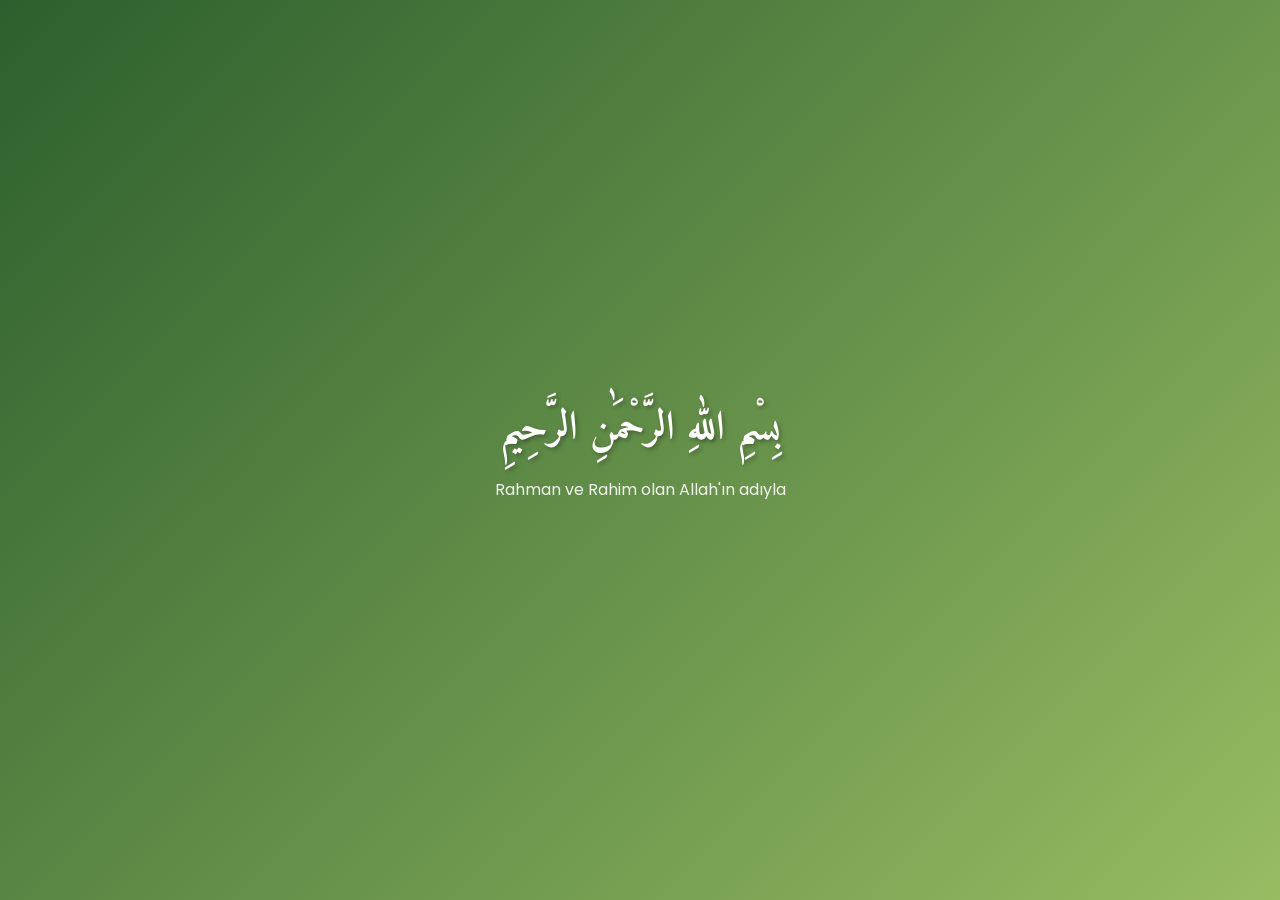
<file: index.html>
<!DOCTYPE html>
<html lang="tr">
<head>
    <meta charset="UTF-8">
    <meta name="viewport" content="width=device-width, initial-scale=1.0">
    <title>İslami Podcast</title>
    
    <!-- PWA Meta Tags -->
    <meta name="theme-color" content="#2c5f2d">
    <meta name="apple-mobile-web-app-capable" content="yes">
    <meta name="apple-mobile-web-app-status-bar-style" content="black-translucent">
    <meta name="apple-mobile-web-app-title" content="İslami Podcast">
    <meta name="mobile-web-app-capable" content="yes">
    
    <!-- PWA Manifest -->
    <link rel="manifest" href="manifest.json">
    
    <!-- Apple Touch Icons -->
    <link rel="apple-touch-icon" href="icon-192.png">
    
    <link href="https://fonts.googleapis.com/css2?family=Amiri:wght@400;700&family=Poppins:wght@300;400;500;600&display=swap" rel="stylesheet">
    <link rel="stylesheet" href="islami-podcast.css">
</head>
<body>
    <!-- Bismillah Splash Screen -->
    <div id="splashScreen" class="splash-screen">
        <div class="bismillah-container">
            <div class="arabic-text">بِسْمِ اللهِ الرَّحْمَٰنِ الرَّحِيمِ</div>
            <div class="meaning">Rahman ve Rahim olan Allah'ın adıyla</div>
        </div>
    </div>

    <!-- Main App Container -->
    <div id="mainApp" class="main-app" style="display: none;">
        <!-- Header -->
        <header class="header">
            <div class="header-content">
                <div class="logo">
                    <div class="logo-icon">🕌</div>
                    <h1>İslami Podcast</h1>
                </div>
                <div class="header-actions">
                    <button class="settings-btn" id="settingsBtn">
                        <svg width="24" height="24" viewBox="0 0 24 24" fill="none" stroke="currentColor" stroke-width="2">
                            <circle cx="12" cy="12" r="3"/>
                            <path d="M12 1v6m0 6v6m4.22-13.22l4.24 4.24M1.54 1.54l4.24 4.24M1 12h6m6 0h6m-13.22 4.22l-4.24 4.24m16.92 0l-4.24-4.24"/>
                        </svg>
                    </button>
                    <button class="search-btn">
                        <svg width="24" height="24" viewBox="0 0 24 24" fill="none" stroke="currentColor" stroke-width="2">
                            <circle cx="11" cy="11" r="8"/>
                            <path d="m21 21-4.35-4.35"/>
                        </svg>
                    </button>
                </div>
            </div>
        </header>

        <!-- Main Content -->
        <main class="main-content">

            <!-- Continue Listening Section -->
            <section class="continue-listening-section">
                <div class="section-header">
                    <h2 class="section-title">Dinlemeye Devam Et</h2>
                    <button class="see-all-btn">Tümünü Gör</button>
                </div>
                <div class="continue-listening-list">
                    <div class="continue-item">
                        <div class="continue-image">
                            <div class="placeholder-image">📿</div>
                            <div class="progress-bar">
                                <div class="progress-fill" style="width: 65%;"></div>
                            </div>
                        </div>
                        <div class="continue-info">
                            <h3>Namazın Hükmü</h3>
                            <p class="continue-description">Namazın İslam'daki yeri ve önemi</p>
                            <div class="continue-meta">
                                <span class="time-remaining">6:32 kala</span>
                                <span class="progress-text">%65 tamamlandı</span>
                            </div>
                        </div>
                        <button class="continue-btn">
                            <svg width="20" height="20" viewBox="0 0 24 24" fill="currentColor">
                                <path d="M8 5v14l11-7z"/>
                            </svg>
                        </button>
                    </div>
                    <div class="continue-item">
                        <div class="continue-image">
                            <div class="placeholder-image">🕋</div>
                            <div class="progress-bar">
                                <div class="progress-fill" style="width: 30%;"></div>
                            </div>
                        </div>
                        <div class="continue-info">
                            <h3>Hac ve Umre</h3>
                            <p class="continue-description">Hac farizasının hikmetleri</p>
                            <div class="continue-meta">
                                <span class="time-remaining">15:30 kala</span>
                                <span class="progress-text">%30 tamamlandı</span>
                            </div>
                        </div>
                        <button class="continue-btn">
                            <svg width="20" height="20" viewBox="0 0 24 24" fill="currentColor">
                                <path d="M8 5v14l11-7z"/>
                            </svg>
                        </button>
                    </div>
                </div>
            </section>

            <!-- Categories -->
            <section class="categories-section">
                <h2 class="section-title">Kategoriler</h2>
                <div class="categories-grid">
                    <div class="category-card">
                        <div class="category-icon">📖</div>
                        <h3>Kur'an-ı Kerim</h3>
                        <span class="podcast-count">12 Podcast</span>
                    </div>
                    <div class="category-card">
                        <div class="category-icon">🙏</div>
                        <h3>Dua ve Zikir</h3>
                        <span class="podcast-count">8 Podcast</span>
                    </div>
                    <div class="category-card">
                        <div class="category-icon">👳</div>
                        <h3>Peygamberler</h3>
                        <span class="podcast-count">15 Podcast</span>
                    </div>
                    <div class="category-card">
                        <div class="category-icon">🕌</div>
                        <h3>İbadetler</h3>
                        <span class="podcast-count">10 Podcast</span>
                    </div>
                    <div class="category-card">
                        <div class="category-icon">💫</div>
                        <h3>Ahlak</h3>
                        <span class="podcast-count">7 Podcast</span>
                    </div>
                    <div class="category-card">
                        <div class="category-icon">🌟</div>
                        <h3>İslam Tarihi</h3>
                        <span class="podcast-count">20 Podcast</span>
                    </div>
                </div>
            </section>

            <!-- Prayer Times Section -->
            <section class="prayer-times-section">
                <h2 class="section-title">Namaz Vakitleri</h2>
                <div class="prayer-times-container">
                    <div class="calendar-info">
                        <span class="miladi-date" id="miladiDateSmall">17 Ocak 2026 Cumartesi</span>
                        <span class="hijri-date" id="hijriDateSmall">16 Recep 1446 Cumartesi</span>
                    </div>
                    <div class="current-prayer">
                        <div class="prayer-icon">🕌</div>
                        <div class="prayer-info">
                            <h3>Öğle</h3>
                            <p class="prayer-time">13:47</p>
                            <p class="prayer-status">Şu an</p>
                        </div>
                    </div>
                    <div class="next-prayers">
                        <div class="prayer-item">
                            <span class="prayer-name">İkindi</span>
                            <span class="prayer-time">16:30</span>
                        </div>
                        <div class="prayer-item">
                            <span class="prayer-name">Akşam</span>
                            <span class="prayer-time">19:15</span>
                        </div>
                        <div class="prayer-item">
                            <span class="prayer-name">Yatsı</span>
                            <span class="prayer-time">20:45</span>
                        </div>
                        <div class="prayer-item">
                            <span class="prayer-name">İmsak</span>
                            <span class="prayer-time">05:30</span>
                        </div>
                    </div>
                </div>
            </section>

            <!-- Recent Podcasts -->
            <section class="recent-section">
                <div class="section-header">
                    <h2 class="section-title">Son Eklenenler</h2>
                    <button class="see-all-btn">Tümünü Gör</button>
                </div>
                <div class="podcast-list">
                    <div class="podcast-item">
                        <div class="podcast-image">
                            <div class="placeholder-image">📿</div>
                        </div>
                        <div class="podcast-info">
                            <h3>Namazın Hükmü</h3>
                            <p class="podcast-description">Namazın İslam'daki yeri ve önemi</p>
                            <div class="podcast-meta">
                                <span class="duration">15:30</span>
                                <span class="date">2 gün önce</span>
                            </div>
                        </div>
                        <button class="play-small-btn">
                            <svg width="20" height="20" viewBox="0 0 24 24" fill="currentColor">
                                <path d="M8 5v14l11-7z"/>
                            </svg>
                        </button>
                    </div>
                    <div class="podcast-item">
                        <div class="podcast-image">
                            <div class="placeholder-image">🕋</div>
                        </div>
                        <div class="podcast-info">
                            <h3>Hac ve Umre</h3>
                            <p class="podcast-description">Hac farizasının hikmetleri</p>
                            <div class="podcast-meta">
                                <span class="duration">22:15</span>
                                <span class="date">3 gün önce</span>
                            </div>
                        </div>
                        <button class="play-small-btn">
                            <svg width="20" height="20" viewBox="0 0 24 24" fill="currentColor">
                                <path d="M8 5v14l11-7z"/>
                            </svg>
                        </button>
                    </div>
                    <div class="podcast-item">
                        <div class="podcast-image">
                            <div class="placeholder-image">🤲</div>
                        </div>
                        <div class="podcast-info">
                            <h3>Sabır ve Şükür</h3>
                            <p class="podcast-description">Zorluklarda sabrın önemi</p>
                            <div class="podcast-meta">
                                <span class="duration">17:20</span>
                                <span class="date">1 hafta önce</span>
                            </div>
                        </div>
                        <button class="play-small-btn">
                            <svg width="20" height="20" viewBox="0 0 24 24" fill="currentColor">
                                <path d="M8 5v14l11-7z"/>
                            </svg>
                        </button>
                    </div>
                </div>
            </section>
        </main>

        <!-- Bottom Navigation -->
        <nav class="bottom-nav">
            <button class="nav-item active">
                <svg width="24" height="24" viewBox="0 0 24 24" fill="none" stroke="currentColor" stroke-width="2">
                    <path d="M3 9l9-7 9 7v11a2 2 0 0 1-2 2H5a2 2 0 0 1-2-2z"/>
                    <polyline points="9,22 9,12 15,12 15,22"/>
                </svg>
                <span>Ana Sayfa</span>
            </button>
            <button class="nav-item" data-page="audiobookPage">
                <svg width="24" height="24" viewBox="0 0 24 24" fill="none" stroke="currentColor" stroke-width="2">
                    <path d="M4 19.5A2.5 2.5 0 0 1 6.5 17H20"/>
                    <path d="M6.5 2H20v20H6.5A2.5 2.5 0 0 1 4 19.5v-15A2.5 2.5 0 0 1 6.5 2z"/>
                    <path d="M8 7h8"/>
                    <path d="M8 11h6"/>
                    <path d="M8 15h4"/>
                </svg>
                <span>Sesli Kitap</span>
            </button>
            <button class="nav-item">
                <svg width="24" height="24" viewBox="0 0 24 24" fill="none" stroke="currentColor" stroke-width="2">
                    <circle cx="12" cy="12" r="10"/>
                    <path d="M12 6v6l4 2"/>
                    <path d="M8 14h8"/>
                    <path d="M8 18h8"/>
                </svg>
                <span>Podcastlar</span>
            </button>
        </nav>
    </div>

    <!-- Audiobook Page -->
    <div id="audiobookPage" class="audiobook-page" style="display: none;">
        <!-- Header -->
        <header class="header">
            <div class="header-content">
                <div class="logo">
                    <div class="logo-icon">📚</div>
                    <h1>Sesli Kitap</h1>
                </div>
                <div class="header-actions">
                    <button class="settings-btn" id="settingsBtn">
                        <svg width="24" height="24" viewBox="0 0 24 24" fill="none" stroke="currentColor" stroke-width="2">
                            <circle cx="12" cy="12" r="3"/>
                            <path d="M12 1v6m0 6v6m4.22-13.22l4.24 4.24M1.54 1.54l4.24 4.24M1 12h6m6 0h6m-13.22 4.22l-4.24 4.24m16.92 0l-4.24-4.24"/>
                        </svg>
                    </button>
                    <button class="search-btn">
                        <svg width="24" height="24" viewBox="0 0 24 24" fill="none" stroke="currentColor" stroke-width="2">
                            <circle cx="11" cy="11" r="8"/>
                            <path d="m21 21-4.35-4.35"/>
                        </svg>
                    </button>
                </div>
            </div>
        </header>

        <!-- Main Content -->
        <main class="audiobook-main-content">
            <!-- Categories -->
            <section class="audiobook-categories">
                <h2 class="section-title">Kategoriler</h2>
                <div class="categories-grid">
                    <div class="category-card">
                        <div class="category-icon">📖</div>
                        <h3>İslam Tarihi</h3>
                        <span class="book-count">15 Kitap</span>
                    </div>
                    <div class="category-card">
                        <div class="category-icon">🕌</div>
                        <h3>Peygamber Hayatları</h3>
                        <span class="book-count">12 Kitap</span>
                    </div>
                    <div class="category-card">
                        <div class="category-icon">🌟</div>
                        <h3>Ahlak ve Erdem</h3>
                        <span class="book-count">18 Kitap</span>
                    </div>
                    <div class="category-card">
                        <div class="category-icon">🙏</div>
                        <h3>İbadetler</h3>
                        <span class="book-count">10 Kitap</span>
                    </div>
                </div>
            </section>

                        <!-- Audiobook List -->
            <section class="audiobook-list-section">
                <h2 class="section-title">Sesli Kitaplar</h2>
                <div class="audiobook-list">
                    <div class="audiobook-item">
                        <div class="book-cover-small">
                            <div class="placeholder-image">📕</div>
                        </div>
                        <div class="audiobook-info">
                            <h4>Hz. Muhammed'in Hayatı</h4>
                            <p>Asr-ı Saadet</p>
                            <span class="duration">8 saat 45 dakika</span>
                        </div>
                        <button class="play-small-btn" data-audiobook="muhammed-hayati">
                            <svg width="20" height="20" viewBox="0 0 24 24" fill="currentColor">
                                <path d="M8 5v14l11-7z"/>
                            </svg>
                        </button>
                    </div>
                </div>
                
                <!-- Chapter List (hidden by default) -->
                <div class="chapter-list-inline" id="chapterList" style="display: none;">
                    <h4>Bölümler</h4>
                    <div class="chapters-container" id="chaptersContainer">
                        <!-- Chapters will be populated by JavaScript -->
                    </div>
                </div>
            </section>

            <!-- Recent Audiobooks -->
            <section class="recent-audiobooks">
                <h2 class="section-title">Son Eklenenler</h2>
                <div class="audiobook-list">
                    <div class="audiobook-item">
                        <div class="book-cover-small">
                            <div class="placeholder-image">📗</div>
                        </div>
                        <div class="book-info">
                            <h3>Sahabe Hayatları</h3>
                            <p class="book-author">İlhami Güler</p>
                            <div class="book-meta">
                                <span class="duration">6 saat 20 dakika</span>
                                <span class="date">2 gün önce</span>
                            </div>
                        </div>
                        <button class="play-small-btn">
                            <svg width="20" height="20" viewBox="0 0 24 24" fill="currentColor">
                                <path d="M8 5v14l11-7z"/>
                            </svg>
                        </button>
                    </div>
                    <div class="audiobook-item">
                        <div class="book-cover-small">
                            <div class="placeholder-image">📘</div>
                        </div>
                        <div class="book-info">
                            <h3>İslam'da Sabır</h3>
                            <p class="book-author">Ali Ünal</p>
                            <div class="book-meta">
                                <span class="duration">4 saat 15 dakika</span>
                                <span class="date">1 hafta önce</span>
                            </div>
                        </div>
                        <button class="play-small-btn">
                            <svg width="20" height="20" viewBox="0 0 24 24" fill="currentColor">
                                <path d="M8 5v14l11-7z"/>
                            </svg>
                        </button>
                    </div>
                    <div class="audiobook-item">
                        <div class="book-cover-small">
                            <div class="placeholder-image">📙</div>
                        </div>
                        <div class="book-info">
                            <h3>Dua ve Zikir</h3>
                            <p class="book-author">Necdet Subaşı</p>
                            <div class="book-meta">
                                <span class="duration">3 saat 30 dakika</span>
                                <span class="date">2 hafta önce</span>
                            </div>
                        </div>
                        <button class="play-small-btn">
                            <svg width="20" height="20" viewBox="0 0 24 24" fill="currentColor">
                                <path d="M8 5v14l11-7z"/>
                            </svg>
                        </button>
                    </div>
                </div>
            </section>
        </main>

        <!-- Bottom Navigation -->
        <nav class="bottom-nav">
            <button class="nav-item" data-page="home">
                <svg width="24" height="24" viewBox="0 0 24 24" fill="none" stroke="currentColor" stroke-width="2">
                    <path d="M3 9l9-7 9 7v11a2 2 0 0 1-2 2H5a2 2 0 0 1-2-2z"/>
                    <polyline points="9,22 9,12 15,12 15,22"/>
                </svg>
                <span>Ana Sayfa</span>
            </button>
            <button class="nav-item active">
                <svg width="24" height="24" viewBox="0 0 24 24" fill="none" stroke="currentColor" stroke-width="2">
                    <path d="M4 19.5A2.5 2.5 0 0 1 6.5 17H20"/>
                    <path d="M6.5 2H20v20H6.5A2.5 2.5 0 0 1 4 19.5v-15A2.5 2.5 0 0 1 6.5 2z"/>
                    <path d="M8 7h8"/>
                    <path d="M8 11h6"/>
                    <path d="M8 15h4"/>
                </svg>
                <span>Sesli Kitap</span>
            </button>
            <button class="nav-item">
                <svg width="24" height="24" viewBox="0 0 24 24" fill="none" stroke="currentColor" stroke-width="2">
                    <circle cx="12" cy="12" r="10"/>
                    <path d="M12 6v6l4 2"/>
                    <path d="M8 14h8"/>
                    <path d="M8 18h8"/>
                </svg>
                <span>Podcastlar</span>
            </button>
        </nav>
    </div>

    <!-- Prayer Times Modal -->
    <div id="prayerTimesModal" class="prayer-modal" style="display: none;">
        <div class="modal-overlay"></div>
        <div class="modal-content">
            <div class="modal-header">
                <h2>Namaz Vakitleri</h2>
                <button class="close-modal" id="closePrayerModal">
                    <svg width="24" height="24" viewBox="0 0 24 24" fill="none" stroke="currentColor" stroke-width="2">
                        <line x1="18" y1="6" x2="6" y2="18"/>
                        <line x1="6" y1="6" x2="18" y2="18"/>
                    </svg>
                </button>
            </div>
            
            <div class="modal-body">
                <!-- Settings Section -->
                <div class="settings-section">
                    <div class="setting-group">
                        <label>Şehir Seçimi</label>
                        <select id="citySelect" class="setting-select">
                            <option value="istanbul">İstanbul</option>
                            <option value="ankara">Ankara</option>
                            <option value="izmir">İzmir</option>
                            <option value="bursa">Bursa</option>
                            <option value="adana">Adana</option>
                            <option value="antalya">Antalya</option>
                        </select>
                    </div>
                    <div class="setting-group">
                        <label>Hicri Ay</label>
                        <select id="hijriMonthSelect" class="setting-select">
                            <option value="muharrem">Muharrem</option>
                            <option value="safar">Safer</option>
                            <option value="rebiulevvel">Rebiülevvel</option>
                            <option value="rebiulahir">Rebiülahir</option>
                            <option value="cemaziyelevvel">Cemaziyelevvel</option>
                            <option value="cemaziyelahir">Cemaziyelahir</option>
                            <option value="receb">Recep</option>
                            <option value="saban">Şaban</option>
                            <option value="ramazan">Ramazan</option>
                            <option value="sevval">Şevval</option>
                            <option value="zilkade">Zilkade</option>
                            <option value="zilhice">Zilhicce</option>
                        </select>
                    </div>
                </div>

                <!-- Calendar Section -->
                <div class="calendar-section">
                    <h3>Aylik Namaz Takvimi</h3>
                    <div class="calendar-grid" id="calendarGrid">
                        <!-- Calendar will be generated here -->
                    </div>
                </div>

                <!-- Today's Prayer Times -->
                <div class="today-prayers">
                    <h3>Bugünkü Namaz Vakitleri</h3>
                    <div class="prayer-times-list">
                        <div class="prayer-time-item">
                            <span class="prayer-name">İmsak</span>
                            <span class="prayer-time" id="imsakTime">05:30</span>
                        </div>
                        <div class="prayer-time-item">
                            <span class="prayer-name">Sabah</span>
                            <span class="prayer-time" id="sabahTime">05:45</span>
                        </div>
                        <div class="prayer-time-item">
                            <span class="prayer-name">Öğle</span>
                            <span class="prayer-time" id="ogleTime">13:47</span>
                        </div>
                        <div class="prayer-time-item">
                            <span class="prayer-name">İkindi</span>
                            <span class="prayer-time" id="ikindiTime">16:30</span>
                        </div>
                        <div class="prayer-time-item">
                            <span class="prayer-name">Akşam</span>
                            <span class="prayer-time" id="aksamTime">19:15</span>
                        </div>
                        <div class="prayer-time-item">
                            <span class="prayer-name">Yatsı</span>
                            <span class="prayer-time" id="yatsiTime">20:45</span>
                        </div>
                    </div>
                </div>
            </div>
        </div>
    </div>

    <!-- Mini Player -->
    <div class="mini-player" style="display: none;">
        <div class="mini-player-content">
            <div class="mini-player-image">
                <div class="placeholder-image">🌙</div>
            </div>
            <div class="mini-player-info">
                <h4>Peygamberimizin Hayatı</h4>
                <p>Bölüm 1</p>
            </div>
            <div class="mini-player-controls">
                <button class="control-btn" id="rewindBtn">
                    <svg width="20" height="20" viewBox="0 0 24 24" fill="currentColor">
                        <path d="M11 18V6l-8.5 6 8.5 6zm.5-6l8.5 6V6l-8.5 6z"/>
                    </svg>
                </button>
                <button class="mini-play-btn" id="miniPlayBtn">
                    <svg width="24" height="24" viewBox="0 0 24 24" fill="currentColor">
                        <path d="M8 5v14l11-7z"/>
                    </svg>
                </button>
                <button class="control-btn" id="forwardBtn">
                    <svg width="20" height="20" viewBox="0 0 24 24" fill="currentColor">
                        <path d="M4 18l8.5-6L4 6v12zm9-12v12l8.5-6L13 6z"/>
                    </svg>
                </button>
            </div>
            <div class="mini-player-extra">
                <button class="speed-btn" id="speedBtn">1x</button>
                <button class="close-mini-player" id="closeMiniPlayer">
                    <svg width="20" height="20" viewBox="0 0 24 24" fill="currentColor">
                        <path d="M19 6.41L17.59 5 12 10.59 6.41 5 5 6.41 10.59 12 5 17.59 6.41 19 12 13.41 17.59 19 19 17.59 13.41 12z"/>
                    </svg>
                </button>
            </div>
        </div>
        <div class="mini-player-progress">
            <div class="progress-bar">
                <div class="progress-fill" id="progressFill"></div>
            </div>
            <div class="time-display">
                <span id="currentTime">0:00</span>
                <span id="totalTime">0:00</span>
            </div>
        </div>
    </div>

    <!-- Full Screen Player -->
    <div id="fullScreenPlayer" class="full-screen-player" style="display: none;">
        <div class="player-header">
            <button class="collapse-btn" id="collapsePlayerBtn">
                <svg width="24" height="24" viewBox="0 0 24 24" fill="none" stroke="currentColor" stroke-width="2">
                    <path d="M18 6L6 18M6 6l12 12"/>
                </svg>
            </button>
            <h3>Şimdi Çalıyor</h3>
            <button class="menu-btn">
                <svg width="24" height="24" viewBox="0 0 24 24" fill="none" stroke="currentColor" stroke-width="2">
                    <circle cx="12" cy="12" r="1"/>
                    <circle cx="12" cy="5" r="1"/>
                    <circle cx="12" cy="19" r="1"/>
                </svg>
            </button>
        </div>

        <div class="player-content">
            <!-- Album Art -->
            <div class="album-art">
                <div class="album-image">
                    <div class="placeholder-image">📕</div>
                </div>
            </div>

            <!-- Track Info -->
            <div class="track-info">
                <h2 id="playerTitle">Bölüm Başlığı</h2>
                <p id="playerAuthor">Yazar Adı</p>
            </div>

            <!-- Progress Section -->
            <div class="progress-section">
                <div class="progress-container">
                    <div class="progress-bar-full" id="progressBarFull">
                        <div class="progress-fill-full" id="progressFillFull"></div>
                        <div class="progress-handle" id="progressHandle"></div>
                    </div>
                </div>
                <div class="time-display-full">
                    <span id="currentTimeFull">0:00</span>
                    <span id="totalTimeFull">0:00</span>
                </div>
            </div>

            <!-- Main Controls -->
            <div class="main-controls">
                <button class="control-btn-large" id="shuffleBtn">
                    <svg width="24" height="24" viewBox="0 0 24 24" fill="none" stroke="currentColor" stroke-width="2">
                        <path d="M16 3h5v5M4 20L21 3M21 16v5h-5M15 15l6 6M4 4l5 5"/>
                    </svg>
                </button>
                
                <button class="control-btn-large" id="prevChapterBtn">
                    <svg width="24" height="24" viewBox="0 0 24 24" fill="currentColor">
                        <path d="M6 6h2v12H6zm3.5 6l8.5 6V6z"/>
                    </svg>
                </button>
                
                <button class="play-btn-large" id="playBtnLarge">
                    <svg width="32" height="32" viewBox="0 0 24 24" fill="currentColor">
                        <path d="M8 5v14l11-7z"/>
                    </svg>
                </button>
                
                <button class="control-btn-large" id="nextChapterBtn">
                    <svg width="24" height="24" viewBox="0 0 24 24" fill="currentColor">
                        <path d="M6 18l8.5-6L6 6v12zM16 6v12h2V6h-2z"/>
                    </svg>
                </button>
                
                <button class="control-btn-large" id="repeatBtn">
                    <svg width="24" height="24" viewBox="0 0 24 24" fill="none" stroke="currentColor" stroke-width="2">
                        <path d="M1 4v6h6M23 20v-6h-6"/>
                        <path d="M20.49 9A9 9 0 0 0 5.64 5.64L1 10m22 4l-4.64 4.36A9 9 0 0 1 3.51 15"/>
                    </svg>
                </button>
            </div>

            <!-- Secondary Controls -->
            <div class="secondary-controls">
                <button class="control-btn-small" id="speedBtnFull">1x</button>
                <button class="control-btn-small" id="queueBtn">
                    <svg width="20" height="20" viewBox="0 0 24 24" fill="none" stroke="currentColor" stroke-width="2">
                        <path d="M8 6h13M8 12h13M8 18h13M3 6h.01M3 12h.01M3 18h.01"/>
                    </svg>
                </button>
                <button class="control-btn-small" id="favoriteBtn">
                    <svg width="20" height="20" viewBox="0 0 24 24" fill="none" stroke="currentColor" stroke-width="2">
                        <path d="M20.84 4.61a5.5 5.5 0 0 0-7.78 0L12 5.67l-1.06-1.06a5.5 5.5 0 0 0-7.78 7.78l1.06 1.06L12 21.23l7.78-7.78 1.06-1.06a5.5 5.5 0 0 0 0-7.78z"/>
                    </svg>
                </button>
            </div>

            <!-- Chapter List -->
            <div class="chapter-list-section">
                <div class="chapter-list-header">
                    <h4>Bölümler</h4>
                    <button class="toggle-chapters" id="toggleChaptersBtn">
                        <svg width="20" height="20" viewBox="0 0 24 24" fill="none" stroke="currentColor" stroke-width="2">
                            <polyline points="6,9 12,15 18,9"/>
                        </svg>
                    </button>
                </div>
                <div class="chapter-list-full" id="chapterListFull">
                    <!-- Chapters will be populated by JavaScript -->
                </div>
            </div>
        </div>
    </div>

    <!-- Settings Modal -->
    <div id="settingsModal" class="settings-modal" style="display: none;">
        <div class="modal-overlay"></div>
        <div class="modal-content">
            <div class="modal-header">
                <h2>Ayarlar</h2>
                <button class="close-modal" id="closeSettingsModal">
                    <svg width="24" height="24" viewBox="0 0 24 24" fill="none" stroke="currentColor" stroke-width="2">
                        <line x1="18" y1="6" x2="6" y2="18"/>
                        <line x1="6" y1="6" x2="18" y2="18"/>
                    </svg>
                </button>
            </div>
            
            <div class="modal-body">
                <!-- Color Theme Settings -->
                <div class="settings-section">
                    <h3>Renk Teması</h3>
                    <div class="setting-group">
                        <label>Renk Paleti</label>
                        <div class="color-palettes">
                            <div class="color-palette" data-theme="default">
                                <div class="color-preview">
                                    <div class="color-dot primary" style="background: #2c5f2d;"></div>
                                    <div class="color-dot secondary" style="background: #97bc62;"></div>
                                    <div class="color-dot accent" style="background: #f4e4c1;"></div>
                                </div>
                                <span>Varsayılan</span>
                            </div>
                            <div class="color-palette" data-theme="ocean">
                                <div class="color-preview">
                                    <div class="color-dot primary" style="background: #1e3a8a;"></div>
                                    <div class="color-dot secondary" style="background: #3b82f6;"></div>
                                    <div class="color-dot accent" style="background: #dbeafe;"></div>
                                </div>
                                <span>Okyanus</span>
                            </div>
                            <div class="color-palette" data-theme="sunset">
                                <div class="color-preview">
                                    <div class="color-dot primary" style="background: #dc2626;"></div>
                                    <div class="color-dot secondary" style="background: #f97316;"></div>
                                    <div class="color-dot accent" style="background: #fef2f2;"></div>
                                </div>
                                <span>Gün Batımı</span>
                            </div>
                            <div class="color-palette" data-theme="forest">
                                <div class="color-preview">
                                    <div class="color-dot primary" style="background: #14532d;"></div>
                                    <div class="color-dot secondary" style="background: #22c55e;"></div>
                                    <div class="color-dot accent" style="background: #f0fdf4;"></div>
                                </div>
                                <span>Orman</span>
                            </div>
                            <div class="color-palette" data-theme="purple">
                                <div class="color-preview">
                                    <div class="color-dot primary" style="background: #6b21a8;"></div>
                                    <div class="color-dot secondary" style="background: #a855f7;"></div>
                                    <div class="color-dot accent" style="background: #faf5ff;"></div>
                                </div>
                                <span>Mor</span>
                            </div>
                        </div>
                    </div>
                </div>

                <!-- Other Settings -->
                <div class="settings-section">
                    <h3>Diğer Ayarlar</h3>
                    <div class="setting-group">
                        <label class="checkbox-label">
                            <input type="checkbox" id="notificationsEnabled">
                            <span class="checkmark"></span>
                            Bildirimleri Aç
                        </label>
                    </div>
                    <div class="setting-group">
                        <label class="checkbox-label">
                            <input type="checkbox" id="autoPlayEnabled">
                            <span class="checkmark"></span>
                            Otomatik Oynat
                        </label>
                    </div>
                </div>
            </div>
        </div>
    </div>

    <script src="islami-podcast.js"></script>
</body>
</html>
</file>
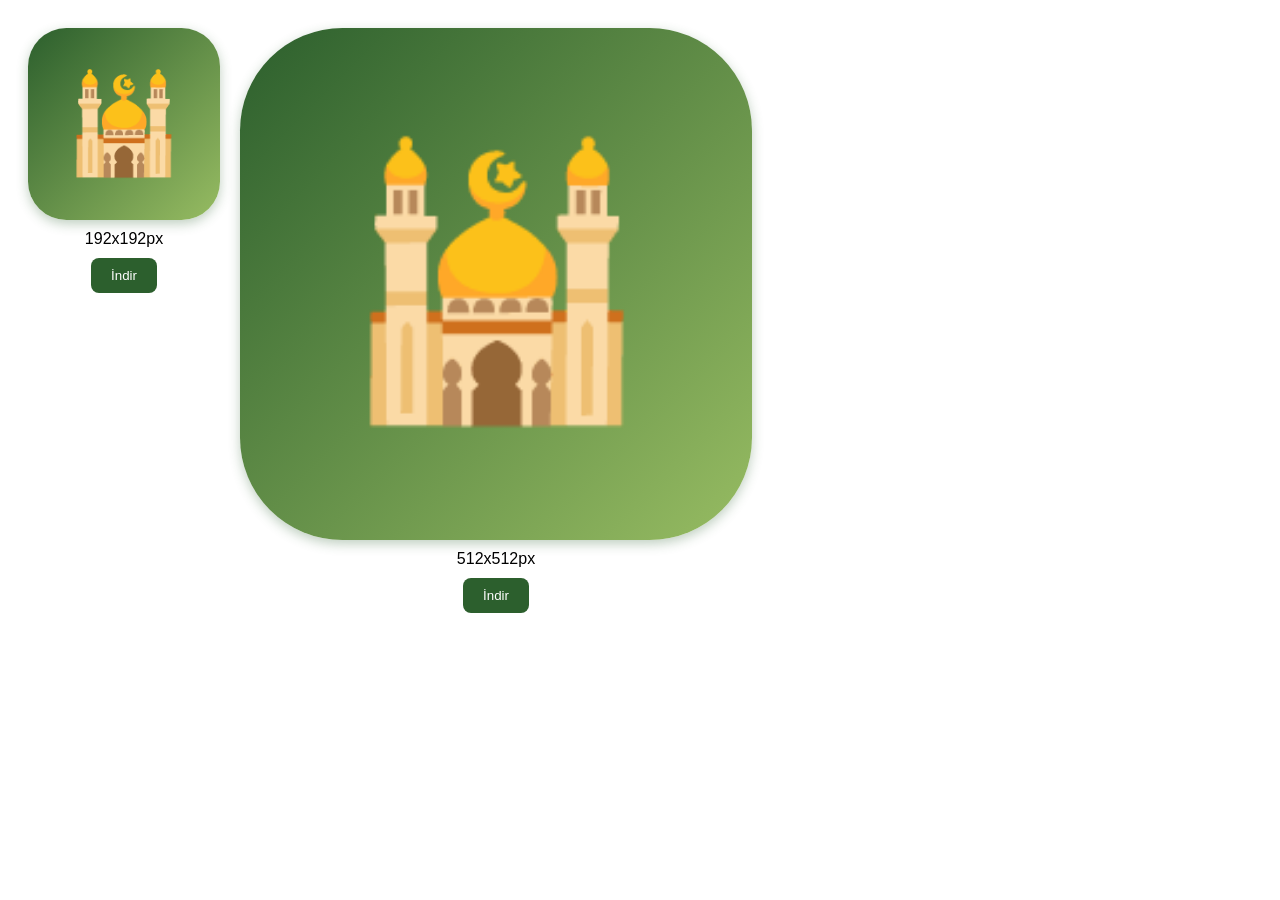
<file: create-icons.html>
<!DOCTYPE html>
<html>
<head>
    <style>
        .icon-generator {
            display: flex;
            gap: 20px;
            padding: 20px;
            font-family: Arial, sans-serif;
        }
        .icon-box {
            text-align: center;
        }
        .icon {
            background: linear-gradient(135deg, #2c5f2d 0%, #97bc62 100%);
            border-radius: 20%;
            display: flex;
            align-items: center;
            justify-content: center;
            color: white;
            font-size: 60px;
            margin-bottom: 10px;
            box-shadow: 0 4px 12px rgba(44, 95, 45, 0.3);
        }
        .icon-192 { width: 192px; height: 192px; font-size: 96px; }
        .icon-512 { width: 512px; height: 512px; font-size: 256px; }
        button {
            background: #2c5f2d;
            color: white;
            border: none;
            padding: 10px 20px;
            border-radius: 8px;
            cursor: pointer;
            margin-top: 10px;
        }
    </style>
</head>
<body>
    <div class="icon-generator">
        <div class="icon-box">
            <div class="icon icon-192" id="icon192">🕌</div>
            <div>192x192px</div>
            <button onclick="downloadIcon('icon192', 192)">İndir</button>
        </div>
        <div class="icon-box">
            <div class="icon icon-512" id="icon512">🕌</div>
            <div>512x512px</div>
            <button onclick="downloadIcon('icon512', 512)">İndir</button>
        </div>
    </div>

    <script src="https://html2canvas.hertzen.com/dist/html2canvas.min.js"></script>
    <script>
        function downloadIcon(elementId, size) {
            const element = document.getElementById(elementId);
            
            html2canvas(element, {
                width: size,
                height: size,
                scale: 1
            }).then(canvas => {
                const link = document.createElement('a');
                link.download = `icon-${size}.png`;
                link.href = canvas.toDataURL();
                link.click();
            });
        }
    </script>
</body>
</html>
</file>
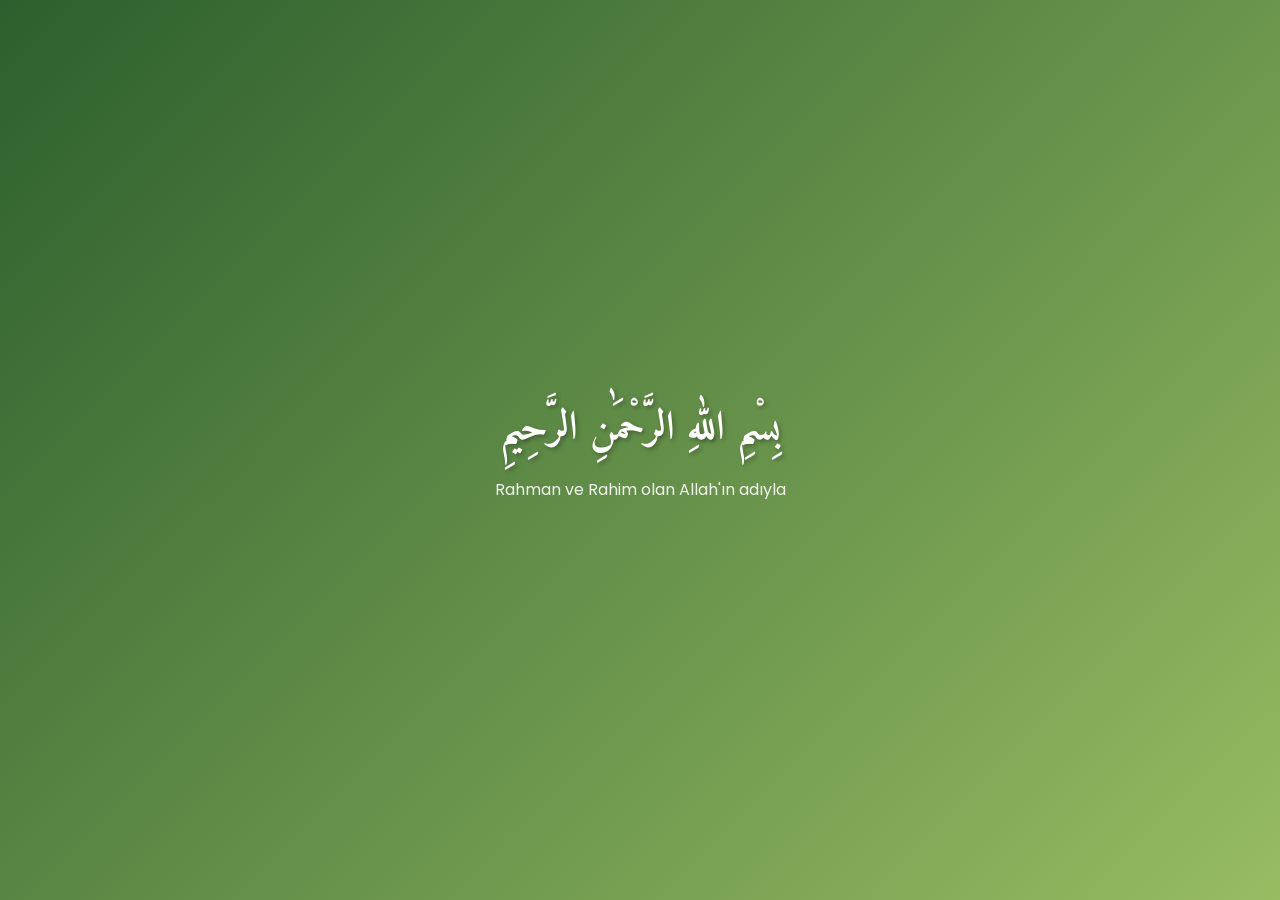
<file: islami-podcast.html>
<!DOCTYPE html>
<html lang="tr">
<head>
    <meta charset="UTF-8">
    <meta name="viewport" content="width=device-width, initial-scale=1.0">
    <title>İslami Podcast</title>
    <link href="https://fonts.googleapis.com/css2?family=Amiri:wght@400;700&family=Poppins:wght@300;400;500;600&display=swap" rel="stylesheet">
    <link rel="stylesheet" href="islami-podcast.css">
</head>
<body>
    <!-- Bismillah Splash Screen -->
    <div id="splashScreen" class="splash-screen">
        <div class="bismillah-container">
            <div class="arabic-text">بِسْمِ اللهِ الرَّحْمَٰنِ الرَّحِيمِ</div>
            <div class="meaning">Rahman ve Rahim olan Allah'ın adıyla</div>
        </div>
    </div>

    <!-- Main App Container -->
    <div id="mainApp" class="main-app" style="display: none;">
        <!-- Header -->
        <header class="header">
            <div class="header-content">
                <div class="logo">
                    <div class="logo-icon">🕌</div>
                    <h1>İslami Podcast</h1>
                </div>
                <div class="header-actions">
                    <button class="settings-btn" id="settingsBtn">
                        <svg width="24" height="24" viewBox="0 0 24 24" fill="none" stroke="currentColor" stroke-width="2">
                            <circle cx="12" cy="12" r="3"/>
                            <path d="M12 1v6m0 6v6m4.22-13.22l4.24 4.24M1.54 1.54l4.24 4.24M1 12h6m6 0h6m-13.22 4.22l-4.24 4.24m16.92 0l-4.24-4.24"/>
                        </svg>
                    </button>
                    <button class="search-btn">
                        <svg width="24" height="24" viewBox="0 0 24 24" fill="none" stroke="currentColor" stroke-width="2">
                            <circle cx="11" cy="11" r="8"/>
                            <path d="m21 21-4.35-4.35"/>
                        </svg>
                    </button>
                </div>
            </div>
        </header>

        <!-- Main Content -->
        <main class="main-content">

            <!-- Continue Listening Section -->
            <section class="continue-listening-section">
                <div class="section-header">
                    <h2 class="section-title">Dinlemeye Devam Et</h2>
                    <button class="see-all-btn">Tümünü Gör</button>
                </div>
                <div class="continue-listening-list">
                    <div class="continue-item">
                        <div class="continue-image">
                            <div class="placeholder-image">📿</div>
                            <div class="progress-bar">
                                <div class="progress-fill" style="width: 65%;"></div>
                            </div>
                        </div>
                        <div class="continue-info">
                            <h3>Namazın Hükmü</h3>
                            <p class="continue-description">Namazın İslam'daki yeri ve önemi</p>
                            <div class="continue-meta">
                                <span class="time-remaining">6:32 kala</span>
                                <span class="progress-text">%65 tamamlandı</span>
                            </div>
                        </div>
                        <button class="continue-btn">
                            <svg width="20" height="20" viewBox="0 0 24 24" fill="currentColor">
                                <path d="M8 5v14l11-7z"/>
                            </svg>
                        </button>
                    </div>
                    <div class="continue-item">
                        <div class="continue-image">
                            <div class="placeholder-image">🕋</div>
                            <div class="progress-bar">
                                <div class="progress-fill" style="width: 30%;"></div>
                            </div>
                        </div>
                        <div class="continue-info">
                            <h3>Hac ve Umre</h3>
                            <p class="continue-description">Hac farizasının hikmetleri</p>
                            <div class="continue-meta">
                                <span class="time-remaining">15:30 kala</span>
                                <span class="progress-text">%30 tamamlandı</span>
                            </div>
                        </div>
                        <button class="continue-btn">
                            <svg width="20" height="20" viewBox="0 0 24 24" fill="currentColor">
                                <path d="M8 5v14l11-7z"/>
                            </svg>
                        </button>
                    </div>
                </div>
            </section>

            <!-- Categories -->
            <section class="categories-section">
                <h2 class="section-title">Kategoriler</h2>
                <div class="categories-grid">
                    <div class="category-card">
                        <div class="category-icon">📖</div>
                        <h3>Kur'an-ı Kerim</h3>
                        <span class="podcast-count">12 Podcast</span>
                    </div>
                    <div class="category-card">
                        <div class="category-icon">🙏</div>
                        <h3>Dua ve Zikir</h3>
                        <span class="podcast-count">8 Podcast</span>
                    </div>
                    <div class="category-card">
                        <div class="category-icon">👳</div>
                        <h3>Peygamberler</h3>
                        <span class="podcast-count">15 Podcast</span>
                    </div>
                    <div class="category-card">
                        <div class="category-icon">🕌</div>
                        <h3>İbadetler</h3>
                        <span class="podcast-count">10 Podcast</span>
                    </div>
                    <div class="category-card">
                        <div class="category-icon">💫</div>
                        <h3>Ahlak</h3>
                        <span class="podcast-count">7 Podcast</span>
                    </div>
                    <div class="category-card">
                        <div class="category-icon">🌟</div>
                        <h3>İslam Tarihi</h3>
                        <span class="podcast-count">20 Podcast</span>
                    </div>
                </div>
            </section>

            <!-- Prayer Times Section -->
            <section class="prayer-times-section">
                <h2 class="section-title">Namaz Vakitleri</h2>
                <div class="prayer-times-container">
                    <div class="calendar-info">
                        <span class="miladi-date" id="miladiDateSmall">17 Ocak 2026 Cumartesi</span>
                        <span class="hijri-date" id="hijriDateSmall">16 Recep 1446 Cumartesi</span>
                    </div>
                    <div class="current-prayer">
                        <div class="prayer-icon">🕌</div>
                        <div class="prayer-info">
                            <h3>Öğle</h3>
                            <p class="prayer-time">13:47</p>
                            <p class="prayer-status">Şu an</p>
                        </div>
                    </div>
                    <div class="next-prayers">
                        <div class="prayer-item">
                            <span class="prayer-name">İkindi</span>
                            <span class="prayer-time">16:30</span>
                        </div>
                        <div class="prayer-item">
                            <span class="prayer-name">Akşam</span>
                            <span class="prayer-time">19:15</span>
                        </div>
                        <div class="prayer-item">
                            <span class="prayer-name">Yatsı</span>
                            <span class="prayer-time">20:45</span>
                        </div>
                        <div class="prayer-item">
                            <span class="prayer-name">İmsak</span>
                            <span class="prayer-time">05:30</span>
                        </div>
                    </div>
                </div>
            </section>

            <!-- Recent Podcasts -->
            <section class="recent-section">
                <div class="section-header">
                    <h2 class="section-title">Son Eklenenler</h2>
                    <button class="see-all-btn">Tümünü Gör</button>
                </div>
                <div class="podcast-list">
                    <div class="podcast-item">
                        <div class="podcast-image">
                            <div class="placeholder-image">📿</div>
                        </div>
                        <div class="podcast-info">
                            <h3>Namazın Hükmü</h3>
                            <p class="podcast-description">Namazın İslam'daki yeri ve önemi</p>
                            <div class="podcast-meta">
                                <span class="duration">15:30</span>
                                <span class="date">2 gün önce</span>
                            </div>
                        </div>
                        <button class="play-small-btn">
                            <svg width="20" height="20" viewBox="0 0 24 24" fill="currentColor">
                                <path d="M8 5v14l11-7z"/>
                            </svg>
                        </button>
                    </div>
                    <div class="podcast-item">
                        <div class="podcast-image">
                            <div class="placeholder-image">🕋</div>
                        </div>
                        <div class="podcast-info">
                            <h3>Hac ve Umre</h3>
                            <p class="podcast-description">Hac farizasının hikmetleri</p>
                            <div class="podcast-meta">
                                <span class="duration">22:15</span>
                                <span class="date">3 gün önce</span>
                            </div>
                        </div>
                        <button class="play-small-btn">
                            <svg width="20" height="20" viewBox="0 0 24 24" fill="currentColor">
                                <path d="M8 5v14l11-7z"/>
                            </svg>
                        </button>
                    </div>
                    <div class="podcast-item">
                        <div class="podcast-image">
                            <div class="placeholder-image">🤲</div>
                        </div>
                        <div class="podcast-info">
                            <h3>Sabır ve Şükür</h3>
                            <p class="podcast-description">Zorluklarda sabrın önemi</p>
                            <div class="podcast-meta">
                                <span class="duration">17:20</span>
                                <span class="date">1 hafta önce</span>
                            </div>
                        </div>
                        <button class="play-small-btn">
                            <svg width="20" height="20" viewBox="0 0 24 24" fill="currentColor">
                                <path d="M8 5v14l11-7z"/>
                            </svg>
                        </button>
                    </div>
                </div>
            </section>
        </main>

        <!-- Bottom Navigation -->
        <nav class="bottom-nav">
            <button class="nav-item active">
                <svg width="24" height="24" viewBox="0 0 24 24" fill="none" stroke="currentColor" stroke-width="2">
                    <path d="M3 9l9-7 9 7v11a2 2 0 0 1-2 2H5a2 2 0 0 1-2-2z"/>
                    <polyline points="9,22 9,12 15,12 15,22"/>
                </svg>
                <span>Ana Sayfa</span>
            </button>
            <button class="nav-item" data-page="audiobookPage">
                <svg width="24" height="24" viewBox="0 0 24 24" fill="none" stroke="currentColor" stroke-width="2">
                    <path d="M4 19.5A2.5 2.5 0 0 1 6.5 17H20"/>
                    <path d="M6.5 2H20v20H6.5A2.5 2.5 0 0 1 4 19.5v-15A2.5 2.5 0 0 1 6.5 2z"/>
                    <path d="M8 7h8"/>
                    <path d="M8 11h6"/>
                    <path d="M8 15h4"/>
                </svg>
                <span>Sesli Kitap</span>
            </button>
            <button class="nav-item">
                <svg width="24" height="24" viewBox="0 0 24 24" fill="none" stroke="currentColor" stroke-width="2">
                    <circle cx="12" cy="12" r="10"/>
                    <path d="M12 6v6l4 2"/>
                    <path d="M8 14h8"/>
                    <path d="M8 18h8"/>
                </svg>
                <span>Podcastlar</span>
            </button>
        </nav>
    </div>

    <!-- Audiobook Page -->
    <div id="audiobookPage" class="audiobook-page" style="display: none;">
        <!-- Header -->
        <header class="header">
            <div class="header-content">
                <div class="logo">
                    <div class="logo-icon">📚</div>
                    <h1>Sesli Kitap</h1>
                </div>
                <div class="header-actions">
                    <button class="settings-btn" id="settingsBtn">
                        <svg width="24" height="24" viewBox="0 0 24 24" fill="none" stroke="currentColor" stroke-width="2">
                            <circle cx="12" cy="12" r="3"/>
                            <path d="M12 1v6m0 6v6m4.22-13.22l4.24 4.24M1.54 1.54l4.24 4.24M1 12h6m6 0h6m-13.22 4.22l-4.24 4.24m16.92 0l-4.24-4.24"/>
                        </svg>
                    </button>
                    <button class="search-btn">
                        <svg width="24" height="24" viewBox="0 0 24 24" fill="none" stroke="currentColor" stroke-width="2">
                            <circle cx="11" cy="11" r="8"/>
                            <path d="m21 21-4.35-4.35"/>
                        </svg>
                    </button>
                </div>
            </div>
        </header>

        <!-- Main Content -->
        <main class="audiobook-main-content">
            <!-- Categories -->
            <section class="audiobook-categories">
                <h2 class="section-title">Kategoriler</h2>
                <div class="categories-grid">
                    <div class="category-card">
                        <div class="category-icon">📖</div>
                        <h3>İslam Tarihi</h3>
                        <span class="book-count">15 Kitap</span>
                    </div>
                    <div class="category-card">
                        <div class="category-icon">🕌</div>
                        <h3>Peygamber Hayatları</h3>
                        <span class="book-count">12 Kitap</span>
                    </div>
                    <div class="category-card">
                        <div class="category-icon">🌟</div>
                        <h3>Ahlak ve Erdem</h3>
                        <span class="book-count">18 Kitap</span>
                    </div>
                    <div class="category-card">
                        <div class="category-icon">🙏</div>
                        <h3>İbadetler</h3>
                        <span class="book-count">10 Kitap</span>
                    </div>
                </div>
            </section>

                        <!-- Audiobook List -->
            <section class="audiobook-list-section">
                <h2 class="section-title">Sesli Kitaplar</h2>
                <div class="audiobook-list">
                    <div class="audiobook-item">
                        <div class="book-cover-small">
                            <div class="placeholder-image">📕</div>
                        </div>
                        <div class="audiobook-info">
                            <h4>Hz. Muhammed'in Hayatı</h4>
                            <p>Asr-ı Saadet</p>
                            <span class="duration">8 saat 45 dakika</span>
                        </div>
                        <button class="play-small-btn" data-audiobook="muhammed-hayati">
                            <svg width="20" height="20" viewBox="0 0 24 24" fill="currentColor">
                                <path d="M8 5v14l11-7z"/>
                            </svg>
                        </button>
                    </div>
                </div>
                
                <!-- Chapter List (hidden by default) -->
                <div class="chapter-list-inline" id="chapterList" style="display: none;">
                    <h4>Bölümler</h4>
                    <div class="chapters-container" id="chaptersContainer">
                        <!-- Chapters will be populated by JavaScript -->
                    </div>
                </div>
            </section>

            <!-- Recent Audiobooks -->
            <section class="recent-audiobooks">
                <h2 class="section-title">Son Eklenenler</h2>
                <div class="audiobook-list">
                    <div class="audiobook-item">
                        <div class="book-cover-small">
                            <div class="placeholder-image">📗</div>
                        </div>
                        <div class="book-info">
                            <h3>Sahabe Hayatları</h3>
                            <p class="book-author">İlhami Güler</p>
                            <div class="book-meta">
                                <span class="duration">6 saat 20 dakika</span>
                                <span class="date">2 gün önce</span>
                            </div>
                        </div>
                        <button class="play-small-btn">
                            <svg width="20" height="20" viewBox="0 0 24 24" fill="currentColor">
                                <path d="M8 5v14l11-7z"/>
                            </svg>
                        </button>
                    </div>
                    <div class="audiobook-item">
                        <div class="book-cover-small">
                            <div class="placeholder-image">📘</div>
                        </div>
                        <div class="book-info">
                            <h3>İslam'da Sabır</h3>
                            <p class="book-author">Ali Ünal</p>
                            <div class="book-meta">
                                <span class="duration">4 saat 15 dakika</span>
                                <span class="date">1 hafta önce</span>
                            </div>
                        </div>
                        <button class="play-small-btn">
                            <svg width="20" height="20" viewBox="0 0 24 24" fill="currentColor">
                                <path d="M8 5v14l11-7z"/>
                            </svg>
                        </button>
                    </div>
                    <div class="audiobook-item">
                        <div class="book-cover-small">
                            <div class="placeholder-image">📙</div>
                        </div>
                        <div class="book-info">
                            <h3>Dua ve Zikir</h3>
                            <p class="book-author">Necdet Subaşı</p>
                            <div class="book-meta">
                                <span class="duration">3 saat 30 dakika</span>
                                <span class="date">2 hafta önce</span>
                            </div>
                        </div>
                        <button class="play-small-btn">
                            <svg width="20" height="20" viewBox="0 0 24 24" fill="currentColor">
                                <path d="M8 5v14l11-7z"/>
                            </svg>
                        </button>
                    </div>
                </div>
            </section>
        </main>

        <!-- Bottom Navigation -->
        <nav class="bottom-nav">
            <button class="nav-item" data-page="home">
                <svg width="24" height="24" viewBox="0 0 24 24" fill="none" stroke="currentColor" stroke-width="2">
                    <path d="M3 9l9-7 9 7v11a2 2 0 0 1-2 2H5a2 2 0 0 1-2-2z"/>
                    <polyline points="9,22 9,12 15,12 15,22"/>
                </svg>
                <span>Ana Sayfa</span>
            </button>
            <button class="nav-item active">
                <svg width="24" height="24" viewBox="0 0 24 24" fill="none" stroke="currentColor" stroke-width="2">
                    <path d="M4 19.5A2.5 2.5 0 0 1 6.5 17H20"/>
                    <path d="M6.5 2H20v20H6.5A2.5 2.5 0 0 1 4 19.5v-15A2.5 2.5 0 0 1 6.5 2z"/>
                    <path d="M8 7h8"/>
                    <path d="M8 11h6"/>
                    <path d="M8 15h4"/>
                </svg>
                <span>Sesli Kitap</span>
            </button>
            <button class="nav-item">
                <svg width="24" height="24" viewBox="0 0 24 24" fill="none" stroke="currentColor" stroke-width="2">
                    <circle cx="12" cy="12" r="10"/>
                    <path d="M12 6v6l4 2"/>
                    <path d="M8 14h8"/>
                    <path d="M8 18h8"/>
                </svg>
                <span>Podcastlar</span>
            </button>
        </nav>
    </div>

    <!-- Prayer Times Modal -->
    <div id="prayerTimesModal" class="prayer-modal" style="display: none;">
        <div class="modal-overlay"></div>
        <div class="modal-content">
            <div class="modal-header">
                <h2>Namaz Vakitleri</h2>
                <button class="close-modal" id="closePrayerModal">
                    <svg width="24" height="24" viewBox="0 0 24 24" fill="none" stroke="currentColor" stroke-width="2">
                        <line x1="18" y1="6" x2="6" y2="18"/>
                        <line x1="6" y1="6" x2="18" y2="18"/>
                    </svg>
                </button>
            </div>
            
            <div class="modal-body">
                <!-- Settings Section -->
                <div class="settings-section">
                    <div class="setting-group">
                        <label>Şehir Seçimi</label>
                        <select id="citySelect" class="setting-select">
                            <option value="istanbul">İstanbul</option>
                            <option value="ankara">Ankara</option>
                            <option value="izmir">İzmir</option>
                            <option value="bursa">Bursa</option>
                            <option value="adana">Adana</option>
                            <option value="antalya">Antalya</option>
                        </select>
                    </div>
                    <div class="setting-group">
                        <label>Hicri Ay</label>
                        <select id="hijriMonthSelect" class="setting-select">
                            <option value="muharrem">Muharrem</option>
                            <option value="safar">Safer</option>
                            <option value="rebiulevvel">Rebiülevvel</option>
                            <option value="rebiulahir">Rebiülahir</option>
                            <option value="cemaziyelevvel">Cemaziyelevvel</option>
                            <option value="cemaziyelahir">Cemaziyelahir</option>
                            <option value="receb">Recep</option>
                            <option value="saban">Şaban</option>
                            <option value="ramazan">Ramazan</option>
                            <option value="sevval">Şevval</option>
                            <option value="zilkade">Zilkade</option>
                            <option value="zilhice">Zilhicce</option>
                        </select>
                    </div>
                </div>

                <!-- Calendar Section -->
                <div class="calendar-section">
                    <h3>Aylik Namaz Takvimi</h3>
                    <div class="calendar-grid" id="calendarGrid">
                        <!-- Calendar will be generated here -->
                    </div>
                </div>

                <!-- Today's Prayer Times -->
                <div class="today-prayers">
                    <h3>Bugünkü Namaz Vakitleri</h3>
                    <div class="prayer-times-list">
                        <div class="prayer-time-item">
                            <span class="prayer-name">İmsak</span>
                            <span class="prayer-time" id="imsakTime">05:30</span>
                        </div>
                        <div class="prayer-time-item">
                            <span class="prayer-name">Sabah</span>
                            <span class="prayer-time" id="sabahTime">05:45</span>
                        </div>
                        <div class="prayer-time-item">
                            <span class="prayer-name">Öğle</span>
                            <span class="prayer-time" id="ogleTime">13:47</span>
                        </div>
                        <div class="prayer-time-item">
                            <span class="prayer-name">İkindi</span>
                            <span class="prayer-time" id="ikindiTime">16:30</span>
                        </div>
                        <div class="prayer-time-item">
                            <span class="prayer-name">Akşam</span>
                            <span class="prayer-time" id="aksamTime">19:15</span>
                        </div>
                        <div class="prayer-time-item">
                            <span class="prayer-name">Yatsı</span>
                            <span class="prayer-time" id="yatsiTime">20:45</span>
                        </div>
                    </div>
                </div>
            </div>
        </div>
    </div>

    <!-- Mini Player -->
    <div class="mini-player" style="display: none;">
        <div class="mini-player-content">
            <div class="mini-player-image">
                <div class="placeholder-image">🌙</div>
            </div>
            <div class="mini-player-info">
                <h4>Peygamberimizin Hayatı</h4>
                <p>Bölüm 1</p>
            </div>
            <div class="mini-player-controls">
                <button class="control-btn" id="rewindBtn">
                    <svg width="20" height="20" viewBox="0 0 24 24" fill="currentColor">
                        <path d="M11 18V6l-8.5 6 8.5 6zm.5-6l8.5 6V6l-8.5 6z"/>
                    </svg>
                </button>
                <button class="mini-play-btn" id="miniPlayBtn">
                    <svg width="24" height="24" viewBox="0 0 24 24" fill="currentColor">
                        <path d="M8 5v14l11-7z"/>
                    </svg>
                </button>
                <button class="control-btn" id="forwardBtn">
                    <svg width="20" height="20" viewBox="0 0 24 24" fill="currentColor">
                        <path d="M4 18l8.5-6L4 6v12zm9-12v12l8.5-6L13 6z"/>
                    </svg>
                </button>
            </div>
            <div class="mini-player-extra">
                <button class="speed-btn" id="speedBtn">1x</button>
                <button class="close-mini-player" id="closeMiniPlayer">
                    <svg width="20" height="20" viewBox="0 0 24 24" fill="currentColor">
                        <path d="M19 6.41L17.59 5 12 10.59 6.41 5 5 6.41 10.59 12 5 17.59 6.41 19 12 13.41 17.59 19 19 17.59 13.41 12z"/>
                    </svg>
                </button>
            </div>
        </div>
        <div class="mini-player-progress">
            <div class="progress-bar">
                <div class="progress-fill" id="progressFill"></div>
            </div>
            <div class="time-display">
                <span id="currentTime">0:00</span>
                <span id="totalTime">0:00</span>
            </div>
        </div>
    </div>

    <!-- Settings Modal -->
    <div id="settingsModal" class="settings-modal" style="display: none;">
        <div class="modal-overlay"></div>
        <div class="modal-content">
            <div class="modal-header">
                <h2>Ayarlar</h2>
                <button class="close-modal" id="closeSettingsModal">
                    <svg width="24" height="24" viewBox="0 0 24 24" fill="none" stroke="currentColor" stroke-width="2">
                        <line x1="18" y1="6" x2="6" y2="18"/>
                        <line x1="6" y1="6" x2="18" y2="18"/>
                    </svg>
                </button>
            </div>
            
            <div class="modal-body">
                <!-- Color Theme Settings -->
                <div class="settings-section">
                    <h3>Renk Teması</h3>
                    <div class="setting-group">
                        <label>Renk Paleti</label>
                        <div class="color-palettes">
                            <div class="color-palette" data-theme="default">
                                <div class="color-preview">
                                    <div class="color-dot primary" style="background: #2c5f2d;"></div>
                                    <div class="color-dot secondary" style="background: #97bc62;"></div>
                                    <div class="color-dot accent" style="background: #f4e4c1;"></div>
                                </div>
                                <span>Varsayılan</span>
                            </div>
                            <div class="color-palette" data-theme="ocean">
                                <div class="color-preview">
                                    <div class="color-dot primary" style="background: #1e3a8a;"></div>
                                    <div class="color-dot secondary" style="background: #3b82f6;"></div>
                                    <div class="color-dot accent" style="background: #dbeafe;"></div>
                                </div>
                                <span>Okyanus</span>
                            </div>
                            <div class="color-palette" data-theme="sunset">
                                <div class="color-preview">
                                    <div class="color-dot primary" style="background: #dc2626;"></div>
                                    <div class="color-dot secondary" style="background: #f97316;"></div>
                                    <div class="color-dot accent" style="background: #fef2f2;"></div>
                                </div>
                                <span>Gün Batımı</span>
                            </div>
                            <div class="color-palette" data-theme="forest">
                                <div class="color-preview">
                                    <div class="color-dot primary" style="background: #14532d;"></div>
                                    <div class="color-dot secondary" style="background: #22c55e;"></div>
                                    <div class="color-dot accent" style="background: #f0fdf4;"></div>
                                </div>
                                <span>Orman</span>
                            </div>
                            <div class="color-palette" data-theme="purple">
                                <div class="color-preview">
                                    <div class="color-dot primary" style="background: #6b21a8;"></div>
                                    <div class="color-dot secondary" style="background: #a855f7;"></div>
                                    <div class="color-dot accent" style="background: #faf5ff;"></div>
                                </div>
                                <span>Mor</span>
                            </div>
                        </div>
                    </div>
                </div>

                <!-- Other Settings -->
                <div class="settings-section">
                    <h3>Diğer Ayarlar</h3>
                    <div class="setting-group">
                        <label class="checkbox-label">
                            <input type="checkbox" id="notificationsEnabled">
                            <span class="checkmark"></span>
                            Bildirimleri Aç
                        </label>
                    </div>
                    <div class="setting-group">
                        <label class="checkbox-label">
                            <input type="checkbox" id="autoPlayEnabled">
                            <span class="checkmark"></span>
                            Otomatik Oynat
                        </label>
                    </div>
                </div>
            </div>
        </div>
    </div>

    <script src="islami-podcast.js"></script>
</body>
</html>
</file>
<file: islami-podcast.css>
/* Islami Podcast Mobile App Styles */

* {
    margin: 0;
    padding: 0;
    box-sizing: border-box;
}

:root {
    --primary-color: #2c5f2d;
    --secondary-color: #97bc62;
    --accent-color: #f4e4c1;
    --text-primary: #1a1a1a;
    --text-secondary: #666666;
    --background: #faf8f5;
    --surface: #ffffff;
    --border: #e8e2d5;
    --shadow: rgba(44, 95, 45, 0.1);
    --arabic-green: #0d5f0d;
}

body {
    font-family: 'Poppins', sans-serif;
    background-color: var(--background);
    color: var(--text-primary);
    line-height: 1.6;
    overflow-x: hidden;
}

/* Splash Screen */
.splash-screen {
    position: fixed;
    top: 0;
    left: 0;
    width: 100%;
    height: 100%;
    background: linear-gradient(135deg, var(--primary-color) 0%, var(--secondary-color) 100%);
    display: flex;
    align-items: center;
    justify-content: center;
    z-index: 9999;
}

.bismillah-container {
    text-align: center;
    color: white;
    animation: fadeInUp 1.5s ease-out;
}

.arabic-text {
    font-family: 'Amiri', serif;
    font-size: 2.5rem;
    font-weight: 700;
    margin-bottom: 1rem;
    text-shadow: 2px 2px 4px rgba(0, 0, 0, 0.3);
}

.translation {
    font-size: 1.5rem;
    font-weight: 500;
    margin-bottom: 0.5rem;
}

.meaning {
    font-size: 1rem;
    opacity: 0.9;
}

/* Main App */
.main-app {
    min-height: 100vh;
    padding-bottom: 80px;
}

/* Header */
.header {
    background: var(--surface);
    border-bottom: 1px solid var(--border);
    position: sticky;
    top: 0;
    z-index: 100;
}

.header-content {
    display: flex;
    justify-content: space-between;
    align-items: center;
    padding: 1rem;
    max-width: 100%;
}

.logo {
    display: flex;
    align-items: center;
    gap: 0.5rem;
}

.logo-icon {
    font-size: 1.5rem;
}

.logo h1 {
    font-size: 1.25rem;
    font-weight: 600;
    color: var(--primary-color);
}

.header-actions {
    display: flex;
    gap: 0.5rem;
}

.search-btn, .menu-btn {
    background: none;
    border: none;
    padding: 0.5rem;
    border-radius: 50%;
    color: var(--text-secondary);
    cursor: pointer;
    transition: all 0.3s ease;
}

.search-btn:hover, .menu-btn:hover {
    background: var(--accent-color);
    color: var(--primary-color);
}

/* Main Content */
.main-content {
    padding: 1rem;
}

/* Featured Section */
.featured-section {
    margin-bottom: 2rem;
}

.featured-podcast {
    background: linear-gradient(135deg, var(--primary-color) 0%, var(--secondary-color) 100%);
    border-radius: 1rem;
    padding: 1.5rem;
    color: white;
    position: relative;
    overflow: hidden;
}

.featured-podcast::before {
    content: '';
    position: absolute;
    top: -50%;
    right: -50%;
    width: 200%;
    height: 200%;
    background: radial-gradient(circle, rgba(255, 255, 255, 0.1) 0%, transparent 70%);
    animation: float 6s ease-in-out infinite;
}

.featured-image {
    width: 100%;
    height: 200px;
    background: rgba(255, 255, 255, 0.1);
    border-radius: 0.75rem;
    display: flex;
    align-items: center;
    justify-content: center;
    margin-bottom: 1rem;
    backdrop-filter: blur(10px);
}

.placeholder-image {
    font-size: 4rem;
    opacity: 0.8;
}

.featured-content {
    position: relative;
    z-index: 1;
}

.featured-badge {
    background: var(--accent-color);
    color: var(--primary-color);
    padding: 0.25rem 0.75rem;
    border-radius: 1rem;
    font-size: 0.75rem;
    font-weight: 600;
    display: inline-block;
    margin-bottom: 0.5rem;
}

.featured-content h2 {
    font-size: 1.5rem;
    font-weight: 600;
    margin-bottom: 0.5rem;
}

.featured-description {
    opacity: 0.9;
    margin-bottom: 1rem;
    line-height: 1.5;
}

.featured-meta {
    display: flex;
    gap: 1rem;
    margin-bottom: 1rem;
    font-size: 0.875rem;
    opacity: 0.8;
}

.play-btn {
    background: var(--accent-color);
    color: var(--primary-color);
    border: none;
    padding: 0.75rem 1.5rem;
    border-radius: 2rem;
    font-weight: 600;
    display: flex;
    align-items: center;
    gap: 0.5rem;
    cursor: pointer;
    transition: all 0.3s ease;
}

.play-btn:hover {
    transform: translateY(-2px);
    box-shadow: 0 4px 12px rgba(0, 0, 0, 0.2);
}

/* Continue Listening Section */
.continue-listening-section {
    margin-bottom: 2rem;
}

.continue-listening-list {
    display: flex;
    flex-direction: column;
    gap: 1rem;
}

.continue-item {
    background: var(--surface);
    border: 1px solid var(--border);
    border-radius: 0.75rem;
    padding: 1rem;
    display: flex;
    gap: 1rem;
    align-items: center;
    transition: all 0.3s ease;
}

.continue-item:hover {
    box-shadow: 0 2px 8px var(--shadow);
}

.continue-image {
    width: 60px;
    height: 60px;
    background: var(--accent-color);
    border-radius: 0.5rem;
    display: flex;
    align-items: center;
    justify-content: center;
    flex-shrink: 0;
    position: relative;
    overflow: hidden;
}

.continue-image .placeholder-image {
    font-size: 1.5rem;
}

.progress-bar {
    position: absolute;
    bottom: 0;
    left: 0;
    right: 0;
    height: 3px;
    background: rgba(44, 95, 45, 0.2);
}

.progress-fill {
    height: 100%;
    background: var(--primary-color);
    transition: width 0.3s ease;
}

.continue-info {
    flex: 1;
}

.continue-info h3 {
    font-size: 1rem;
    font-weight: 600;
    margin-bottom: 0.25rem;
    color: var(--text-primary);
}

.continue-description {
    font-size: 0.875rem;
    color: var(--text-secondary);
    margin-bottom: 0.5rem;
    line-height: 1.4;
}

.continue-meta {
    display: flex;
    gap: 1rem;
    font-size: 0.75rem;
    color: var(--text-secondary);
}

.continue-btn {
    background: var(--primary-color);
    color: white;
    border: none;
    width: 40px;
    height: 40px;
    border-radius: 50%;
    display: flex;
    align-items: center;
    justify-content: center;
    cursor: pointer;
    transition: all 0.3s ease;
}

.continue-btn:hover {
    background: var(--secondary-color);
    transform: scale(1.1);
}

/* Prayer Times Section */
.prayer-times-section {
    margin-bottom: 2rem;
}

.prayer-times-container {
    background: linear-gradient(135deg, var(--primary-color) 0%, var(--secondary-color) 100%);
    border-radius: 1rem;
    padding: 1.5rem;
    color: white;
}

.calendar-info {
    display: flex;
    justify-content: space-between;
    align-items: center;
    margin-bottom: 1rem;
    padding-bottom: 1rem;
    border-bottom: 1px solid rgba(255, 255, 255, 0.2);
}

.miladi-date, .hijri-date {
    font-size: 0.75rem;
    opacity: 0.9;
    font-weight: 500;
}

.miladi-date {
    color: rgba(255, 255, 255, 0.9);
}

.hijri-date {
    color: rgba(255, 255, 255, 0.8);
}

.current-prayer {
    display: flex;
    align-items: center;
    gap: 1rem;
    margin-bottom: 1.5rem;
    padding-bottom: 1rem;
    border-bottom: 1px solid rgba(255, 255, 255, 0.2);
}

.prayer-icon {
    font-size: 2rem;
    background: rgba(255, 255, 255, 0.2);
    width: 60px;
    height: 60px;
    border-radius: 50%;
    display: flex;
    align-items: center;
    justify-content: center;
}

.prayer-info h3 {
    font-size: 1.25rem;
    font-weight: 600;
    margin-bottom: 0.25rem;
}

.prayer-time {
    font-size: 1.5rem;
    font-weight: 700;
    margin-bottom: 0.25rem;
}

.prayer-status {
    font-size: 0.875rem;
    opacity: 0.8;
}

.next-prayers {
    display: grid;
    grid-template-columns: repeat(2, 1fr);
    gap: 0.75rem;
}

.prayer-item {
    display: flex;
    justify-content: space-between;
    align-items: center;
    padding: 0.75rem;
    background: rgba(255, 255, 255, 0.1);
    border-radius: 0.5rem;
    backdrop-filter: blur(10px);
}

.prayer-name {
    font-size: 0.875rem;
    font-weight: 500;
}

.prayer-time {
    font-size: 0.875rem;
    font-weight: 600;
}

/* Quran Section */
.quran-section {
    margin-bottom: 2rem;
}

.quran-toggle-btn {
    background: var(--primary-color);
    color: white;
    border: none;
    padding: 0.5rem 1rem;
    border-radius: 1rem;
    font-size: 0.75rem;
    font-weight: 500;
    cursor: pointer;
    transition: all 0.3s ease;
}

.quran-toggle-btn:hover {
    background: var(--secondary-color);
}

.quran-content {
    display: flex;
    flex-direction: column;
    gap: 1.5rem;
}

.quran-verse {
    background: var(--surface);
    border: 1px solid var(--border);
    border-radius: 0.75rem;
    padding: 1.5rem;
    text-align: center;
    transition: all 0.3s ease;
}

.quran-verse:hover {
    box-shadow: 0 4px 12px var(--shadow);
}

.arabic-verse {
    font-family: 'Amiri', serif;
    font-size: 1.75rem;
    font-weight: 700;
    color: var(--arabic-green);
    margin-bottom: 1rem;
    line-height: 2;
    direction: rtl;
}

.turkish-verse {
    font-size: 1rem;
    font-weight: 500;
    color: var(--text-primary);
    margin-bottom: 0.75rem;
    line-height: 1.6;
}

.verse-meaning {
    font-size: 0.875rem;
    color: var(--text-secondary);
    font-style: italic;
    line-height: 1.5;
}

/* Categories Section */
.categories-section {
    margin-bottom: 2rem;
}

.section-title {
    font-size: 1.25rem;
    font-weight: 600;
    margin-bottom: 1rem;
    color: var(--text-primary);
}

.categories-grid {
    display: grid;
    grid-template-columns: repeat(2, 1fr);
    gap: 1rem;
}

.category-card {
    background: var(--surface);
    border: 1px solid var(--border);
    border-radius: 0.75rem;
    padding: 1.5rem 1rem;
    text-align: center;
    transition: all 0.3s ease;
    cursor: pointer;
}

.category-card:hover {
    transform: translateY(-2px);
    box-shadow: 0 4px 12px var(--shadow);
    border-color: var(--secondary-color);
}

.category-icon {
    font-size: 2rem;
    margin-bottom: 0.5rem;
}

.category-card h3 {
    font-size: 0.875rem;
    font-weight: 600;
    margin-bottom: 0.25rem;
    color: var(--text-primary);
}

.podcast-count {
    font-size: 0.75rem;
    color: var(--text-secondary);
}

/* Recent Section */
.recent-section {
    margin-bottom: 2rem;
}

.section-header {
    display: flex;
    justify-content: space-between;
    align-items: center;
    margin-bottom: 1rem;
}

.see-all-btn {
    background: none;
    border: none;
    color: var(--primary-color);
    font-weight: 500;
    cursor: pointer;
    font-size: 0.875rem;
}

.podcast-list {
    display: flex;
    flex-direction: column;
    gap: 1rem;
}

.podcast-item {
    background: var(--surface);
    border: 1px solid var(--border);
    border-radius: 0.75rem;
    padding: 1rem;
    display: flex;
    gap: 1rem;
    align-items: center;
    transition: all 0.3s ease;
}

.podcast-item:hover {
    box-shadow: 0 2px 8px var(--shadow);
}

.podcast-image {
    width: 60px;
    height: 60px;
    background: var(--accent-color);
    border-radius: 0.5rem;
    display: flex;
    align-items: center;
    justify-content: center;
    flex-shrink: 0;
}

.podcast-image .placeholder-image {
    font-size: 1.5rem;
}

.podcast-info {
    flex: 1;
}

.podcast-info h3 {
    font-size: 1rem;
    font-weight: 600;
    margin-bottom: 0.25rem;
    color: var(--text-primary);
}

.podcast-description {
    font-size: 0.875rem;
    color: var(--text-secondary);
    margin-bottom: 0.5rem;
    line-height: 1.4;
}

.podcast-meta {
    display: flex;
    gap: 1rem;
    font-size: 0.75rem;
    color: var(--text-secondary);
}

.play-small-btn {
    background: var(--primary-color);
    color: white;
    border: none;
    width: 40px;
    height: 40px;
    border-radius: 50%;
    display: flex;
    align-items: center;
    justify-content: center;
    cursor: pointer;
    transition: all 0.3s ease;
}

.play-small-btn:hover {
    background: var(--secondary-color);
    transform: scale(1.1);
}

/* Bottom Navigation */
.bottom-nav {
    position: fixed;
    bottom: 0;
    left: 0;
    right: 0;
    background: var(--surface);
    border-top: 1px solid var(--border);
    display: flex;
    justify-content: space-around;
    padding: 0.5rem 0;
    z-index: 100;
}

.nav-item {
    background: none;
    border: none;
    padding: 0.5rem;
    display: flex;
    flex-direction: column;
    align-items: center;
    gap: 0.25rem;
    color: var(--text-secondary);
    cursor: pointer;
    transition: all 0.3s ease;
    border-radius: 0.5rem;
}

.nav-item.active {
    color: var(--primary-color);
}

.nav-item:hover {
    background: var(--accent-color);
}

.nav-item span {
    font-size: 0.75rem;
    font-weight: 500;
}

/* Mini Player */
.mini-player {
    position: fixed;
    bottom: 70px;
    left: 1rem;
    right: 1rem;
    background: var(--surface);
    border: 1px solid var(--border);
    border-radius: 0.75rem;
    padding: 0.75rem;
    box-shadow: 0 -4px 12px var(--shadow);
    z-index: 99;
}

.mini-player-content {
    display: flex;
    align-items: center;
    gap: 0.75rem;
}

.mini-player-image {
    width: 40px;
    height: 40px;
    background: var(--accent-color);
    border-radius: 0.5rem;
    display: flex;
    align-items: center;
    justify-content: center;
}

.mini-player-image .placeholder-image {
    font-size: 1.25rem;
}

.mini-player-info {
    flex: 1;
}

.mini-player-info h4 {
    font-size: 0.875rem;
    font-weight: 600;
    margin-bottom: 0.125rem;
}

.mini-player-info p {
    font-size: 0.75rem;
    color: var(--text-secondary);
}

.mini-player-controls {
    display: flex;
    gap: 0.5rem;
}

.mini-play-btn {
    background: var(--primary-color);
    color: white;
    border: none;
    width: 36px;
    height: 36px;
    border-radius: 50%;
    display: flex;
    align-items: center;
    justify-content: center;
    cursor: pointer;
    transition: all 0.3s ease;
}

.mini-play-btn:hover {
    background: var(--secondary-color);
}

/* Animations */
@keyframes fadeInUp {
    from {
        opacity: 0;
        transform: translateY(30px);
    }
    to {
        opacity: 1;
        transform: translateY(0);
    }
}

@keyframes float {
    0%, 100% {
        transform: translateY(0) rotate(0deg);
    }
    50% {
        transform: translateY(-20px) rotate(180deg);
    }
}

/* Audiobook Page */
.audiobook-page {
    min-height: 100vh;
    padding-bottom: 80px;
    display: none;
}

.audiobook-main-content {
    padding: 1rem;
}

/* Audiobook Categories */
.audiobook-categories {
    margin-bottom: 2rem;
}

.audiobook-categories .categories-grid {
    display: grid;
    grid-template-columns: repeat(2, 1fr);
    gap: 1rem;
}

.audiobook-categories .category-card {
    background: var(--surface);
    border: 1px solid var(--border);
    border-radius: 0.75rem;
    padding: 1.5rem 1rem;
    text-align: center;
    transition: all 0.3s ease;
    cursor: pointer;
}

.audiobook-categories .category-card:hover {
    transform: translateY(-2px);
    box-shadow: 0 4px 12px var(--shadow);
    border-color: var(--secondary-color);
}

.audiobook-categories .category-card h3 {
    font-size: 1rem;
    font-weight: 600;
    margin-bottom: 0.5rem;
    color: var(--primary-color);
}

.audiobook-categories .book-count {
    font-size: 0.75rem;
    color: var(--text-secondary);
}

/* Featured Audiobook */
.featured-audiobook {
    margin-bottom: 2rem;
}

.featured-book-card {
    background: linear-gradient(135deg, var(--primary-color) 0%, var(--secondary-color) 100%);
    border-radius: 1rem;
    padding: 1.5rem;
    color: white;
    display: flex;
    gap: 1.5rem;
    align-items: center;
}

.book-cover {
    flex-shrink: 0;
    width: 100px;
    height: 140px;
    background: rgba(255, 255, 255, 0.2);
    border-radius: 0.5rem;
    display: flex;
    align-items: center;
    justify-content: center;
    font-size: 3rem;
}

.book-info {
    flex: 1;
}

.book-info .featured-badge {
    background: rgba(255, 255, 255, 0.2);
    color: white;
    padding: 0.25rem 0.75rem;
    border-radius: 1rem;
    font-size: 0.75rem;
    font-weight: 500;
    display: inline-block;
    margin-bottom: 0.5rem;
}

.book-info h3 {
    font-size: 1.25rem;
    font-weight: 600;
    margin-bottom: 0.25rem;
}

.book-author {
    font-size: 0.875rem;
    opacity: 0.9;
    margin-bottom: 0.75rem;
}

.book-description {
    font-size: 0.875rem;
    line-height: 1.4;
    opacity: 0.9;
    margin-bottom: 1rem;
}

.book-meta {
    display: flex;
    gap: 1rem;
    margin-bottom: 1rem;
}

.book-meta span {
    font-size: 0.75rem;
    opacity: 0.8;
}

.book-info .play-btn {
    background: rgba(255, 255, 255, 0.2);
    border: none;
    padding: 0.75rem 1.5rem;
    border-radius: 0.5rem;
    color: white;
    font-weight: 500;
    cursor: pointer;
    transition: all 0.3s ease;
    display: flex;
    align-items: center;
    gap: 0.5rem;
}

.book-info .play-btn:hover {
    background: rgba(255, 255, 255, 0.3);
}

/* Recent Audiobooks */
.recent-audiobooks {
    margin-bottom: 2rem;
}

.audiobook-list {
    display: flex;
    flex-direction: column;
    gap: 1rem;
}

.audiobook-item {
    background: var(--surface);
    border: 1px solid var(--border);
    border-radius: 0.75rem;
    padding: 1rem;
    display: flex;
    gap: 1rem;
    align-items: center;
    transition: all 0.3s ease;
}

.audiobook-item:hover {
    box-shadow: 0 4px 12px var(--shadow);
    border-color: var(--secondary-color);
}

.book-cover-small {
    flex-shrink: 0;
    width: 60px;
    height: 80px;
    background: var(--accent-color);
    border-radius: 0.5rem;
    display: flex;
    align-items: center;
    justify-content: center;
    font-size: 1.5rem;
}

.audiobook-item .book-info {
    flex: 1;
}

.audiobook-item .book-info h3 {
    font-size: 1rem;
    font-weight: 600;
    margin-bottom: 0.25rem;
    color: var(--text-primary);
}

.audiobook-item .book-author {
    font-size: 0.875rem;
    color: var(--text-secondary);
    margin-bottom: 0.5rem;
}

.audiobook-item .book-meta {
    display: flex;
    gap: 1rem;
}

.audiobook-item .book-meta span {
    font-size: 0.75rem;
    color: var(--text-secondary);
}

.play-small-btn {
    background: var(--primary-color);
    border: none;
    width: 40px;
    height: 40px;
    border-radius: 50%;
    display: flex;
    align-items: center;
    justify-content: center;
    cursor: pointer;
    transition: all 0.3s ease;
    color: white;
}

.play-small-btn:hover {
    background: var(--secondary-color);
    transform: scale(1.1);
}

/* Quran Page Styles */
.quran-page {
    min-height: 100vh;
    padding-bottom: 80px;
    display: none;
}

.quran-main-content {
    padding: 1rem;
}

/* Surah Selector */
.surah-selector {
    margin-bottom: 2rem;
}

.surah-grid {
    display: grid;
    grid-template-columns: repeat(2, 1fr);
    gap: 1rem;
}

.surah-card {
    background: var(--surface);
    border: 1px solid var(--border);
    border-radius: 0.75rem;
    padding: 1.5rem 1rem;
    text-align: center;
    transition: all 0.3s ease;
    cursor: pointer;
}

.surah-card:hover {
    transform: translateY(-2px);
    box-shadow: 0 4px 12px var(--shadow);
    border-color: var(--secondary-color);
}

.surah-card h3 {
    font-size: 1rem;
    font-weight: 600;
    margin-bottom: 0.5rem;
    color: var(--primary-color);
}

.surah-info {
    font-size: 0.75rem;
    color: var(--text-secondary);
}

/* Quran Viewer */
.quran-viewer {
    background: var(--surface);
    border-radius: 1rem;
    overflow: hidden;
}

.viewer-header {
    display: flex;
    align-items: center;
    gap: 1rem;
    padding: 1rem;
    border-bottom: 1px solid var(--border);
    background: linear-gradient(135deg, var(--primary-color) 0%, var(--secondary-color) 100%);
    color: white;
}

.back-btn {
    background: rgba(255, 255, 255, 0.2);
    border: none;
    width: 40px;
    height: 40px;
    border-radius: 50%;
    display: flex;
    align-items: center;
    justify-content: center;
    cursor: pointer;
    transition: all 0.3s ease;
    color: white;
}

.back-btn:hover {
    background: rgba(255, 255, 255, 0.3);
}

.viewer-header h2 {
    font-size: 1.25rem;
    font-weight: 600;
}

.quran-verses-container {
    padding: 1rem;
    max-height: 70vh;
    overflow-y: auto;
}

.quran-verse-full {
    background: var(--accent-color);
    border-radius: 0.75rem;
    padding: 2rem 1.5rem;
    margin-bottom: 1.5rem;
    text-align: center;
    transition: all 0.3s ease;
}

.quran-verse-full:hover {
    box-shadow: 0 4px 12px var(--shadow);
}

.verse-number {
    font-size: 0.875rem;
    color: var(--primary-color);
    font-weight: 600;
    margin-bottom: 1rem;
    display: inline-block;
    padding: 0.25rem 0.75rem;
    background: white;
    border-radius: 1rem;
}

.arabic-verse-full {
    font-family: 'Amiri', serif;
    font-size: 1.75rem;
    font-weight: 700;
    color: var(--arabic-green);
    margin-bottom: 1rem;
    line-height: 2;
    direction: rtl;
}

/* Prayer Times Modal */
.prayer-modal {
    position: fixed;
    top: 0;
    left: 0;
    right: 0;
    bottom: 0;
    z-index: 2000;
    display: flex;
    align-items: center;
    justify-content: center;
}

.modal-overlay {
    position: absolute;
    top: 0;
    left: 0;
    right: 0;
    bottom: 0;
    background: rgba(0, 0, 0, 0.7);
    backdrop-filter: blur(5px);
}

.modal-content {
    position: relative;
    background: var(--surface);
    border-radius: 1rem;
    width: 90%;
    max-width: 500px;
    max-height: 90vh;
    overflow: hidden;
    box-shadow: 0 20px 40px rgba(0, 0, 0, 0.3);
    animation: modalSlideUp 0.3s ease-out;
}

@keyframes modalSlideUp {
    from {
        opacity: 0;
        transform: translateY(50px);
    }
    to {
        opacity: 1;
        transform: translateY(0);
    }
}

.modal-header {
    display: flex;
    justify-content: space-between;
    align-items: center;
    padding: 1.5rem;
    border-bottom: 1px solid var(--border);
    background: linear-gradient(135deg, var(--primary-color) 0%, var(--secondary-color) 100%);
    color: white;
}

.modal-header h2 {
    font-size: 1.25rem;
    font-weight: 600;
}

.close-modal {
    background: rgba(255, 255, 255, 0.2);
    border: none;
    width: 36px;
    height: 36px;
    border-radius: 50%;
    display: flex;
    align-items: center;
    justify-content: center;
    cursor: pointer;
    transition: all 0.3s ease;
    color: white;
}

.close-modal:hover {
    background: rgba(255, 255, 255, 0.3);
}

.modal-body {
    padding: 1.5rem;
    max-height: calc(90vh - 80px);
    overflow-y: auto;
}

/* Settings Section */
.settings-section {
    margin-bottom: 2rem;
}

.setting-group {
    margin-bottom: 1rem;
}

.setting-group label {
    display: block;
    font-size: 0.875rem;
    font-weight: 500;
    color: var(--text-primary);
    margin-bottom: 0.5rem;
}

.setting-select {
    width: 100%;
    padding: 0.75rem;
    border: 1px solid var(--border);
    border-radius: 0.5rem;
    background: var(--surface);
    font-size: 0.875rem;
    color: var(--text-primary);
    outline: none;
    transition: all 0.3s ease;
}

.setting-select:focus {
    border-color: var(--primary-color);
    box-shadow: 0 0 0 3px rgba(44, 95, 45, 0.1);
}

/* Calendar Section */
.calendar-section {
    margin-bottom: 2rem;
}

.calendar-section h3 {
    font-size: 1rem;
    font-weight: 600;
    color: var(--text-primary);
    margin-bottom: 1rem;
}

.calendar-grid {
    display: grid;
    grid-template-columns: repeat(7, 1fr);
    gap: 0.5rem;
    margin-bottom: 1rem;
}

.calendar-day {
    aspect-ratio: 1;
    display: flex;
    flex-direction: column;
    align-items: center;
    justify-content: center;
    background: var(--accent-color);
    border-radius: 0.5rem;
    font-size: 0.75rem;
    cursor: pointer;
    transition: all 0.3s ease;
    padding: 0.25rem;
}

.calendar-day:hover {
    background: var(--secondary-color);
    color: white;
}

.calendar-day.today {
    background: var(--primary-color);
    color: white;
}

.calendar-day-number {
    font-weight: 600;
    margin-bottom: 0.125rem;
}

.calendar-day-prayer {
    font-size: 0.625rem;
    opacity: 0.8;
}

/* Today's Prayer Times */
.today-prayers h3 {
    font-size: 1rem;
    font-weight: 600;
    color: var(--text-primary);
    margin-bottom: 1rem;
}

.prayer-times-list {
    display: grid;
    grid-template-columns: repeat(2, 1fr);
    gap: 0.75rem;
}

.prayer-time-item {
    display: flex;
    justify-content: space-between;
    align-items: center;
    padding: 0.75rem;
    background: var(--accent-color);
    border-radius: 0.5rem;
    transition: all 0.3s ease;
}

.prayer-time-item:hover {
    background: var(--secondary-color);
    color: white;
}

.prayer-time-item .prayer-name {
    font-size: 0.875rem;
    font-weight: 500;
}

.prayer-time-item .prayer-time {
    font-size: 0.875rem;
    font-weight: 600;
}

/* Color Palettes - Simple Design */
.color-palettes {
    display: grid;
    grid-template-columns: repeat(auto-fit, minmax(120px, 1fr));
    gap: 1rem;
}

.color-palette {
    background: var(--surface);
    border: 2px solid var(--border);
    border-radius: 0.75rem;
    padding: 1rem;
    cursor: pointer;
    transition: all 0.3s ease;
    text-align: center;
}

.color-palette:hover {
    transform: translateY(-2px);
    box-shadow: 0 8px 25px var(--shadow);
    border-color: var(--primary-color);
}

.color-palette.active {
    border-color: var(--primary-color);
    box-shadow: 0 0 0 3px rgba(44, 95, 45, 0.1);
}

.color-preview {
    display: flex;
    justify-content: center;
    gap: 4px;
    margin-bottom: 0.75rem;
}

.color-dot {
    width: 16px;
    height: 16px;
    border-radius: 50%;
    border: 1px solid rgba(0, 0, 0, 0.1);
}

.color-palette span {
    display: block;
    font-size: 0.875rem;
    font-weight: 500;
    color: var(--text-primary);
}

/* Full Screen Player */
.full-screen-player {
    position: fixed;
    top: 0;
    left: 0;
    right: 0;
    bottom: 0;
    background: linear-gradient(180deg, #1a1a1a 0%, #2d2d2d 50%, #404040 100%);
    z-index: 1000;
    display: none;
    flex-direction: column;
    color: white;
}

.player-header {
    display: flex;
    justify-content: space-between;
    align-items: center;
    padding: 1rem;
    background: rgba(0, 0, 0, 0.2);
    backdrop-filter: blur(10px);
}

.collapse-btn, .player-header .menu-btn {
    background: rgba(255, 255, 255, 0.1);
    border: none;
    width: 40px;
    height: 40px;
    border-radius: 50%;
    display: flex;
    align-items: center;
    justify-content: center;
    cursor: pointer;
    transition: all 0.3s ease;
    color: white;
}

.collapse-btn:hover, .player-header .menu-btn:hover {
    background: rgba(255, 255, 255, 0.2);
    transform: scale(1.05);
}

.player-header h3 {
    font-size: 1rem;
    font-weight: 600;
    color: white;
}

.player-content {
    flex: 1;
    display: flex;
    flex-direction: column;
    padding: 2rem 1.5rem;
    overflow-y: auto;
}

/* Album Art */
.album-art {
    display: flex;
    justify-content: center;
    margin-bottom: 2rem;
}

.album-image {
    width: 280px;
    height: 280px;
    background: linear-gradient(135deg, var(--primary-color) 0%, var(--secondary-color) 100%);
    border-radius: 1rem;
    display: flex;
    align-items: center;
    justify-content: center;
    box-shadow: 0 20px 40px rgba(0, 0, 0, 0.4);
    position: relative;
    overflow: hidden;
}

.album-image .placeholder-image {
    font-size: 6rem;
    opacity: 0.8;
}

.album-image::before {
    content: '';
    position: absolute;
    top: -50%;
    right: -50%;
    width: 200%;
    height: 200%;
    background: radial-gradient(circle, rgba(255, 255, 255, 0.1) 0%, transparent 70%);
    animation: float 6s ease-in-out infinite;
}

/* Track Info */
.track-info {
    text-align: center;
    margin-bottom: 2rem;
}

.track-info h2 {
    font-size: 1.5rem;
    font-weight: 600;
    margin-bottom: 0.5rem;
    color: white;
}

.track-info p {
    font-size: 1rem;
    color: rgba(255, 255, 255, 0.7);
}

/* Progress Section */
.progress-section {
    margin-bottom: 2rem;
}

.progress-container {
    margin-bottom: 1rem;
}

.progress-bar-full {
    position: relative;
    height: 4px;
    background: rgba(255, 255, 255, 0.2);
    border-radius: 2px;
    cursor: pointer;
}

.progress-fill-full {
    height: 100%;
    background: var(--secondary-color);
    border-radius: 2px;
    position: relative;
    transition: width 0.1s ease;
}

.progress-handle {
    position: absolute;
    right: -8px;
    top: 50%;
    transform: translateY(-50%);
    width: 16px;
    height: 16px;
    background: white;
    border-radius: 50%;
    box-shadow: 0 2px 8px rgba(0, 0, 0, 0.3);
    cursor: grab;
    opacity: 0;
    transition: opacity 0.3s ease;
}

.progress-bar-full:hover .progress-handle {
    opacity: 1;
}

.progress-handle:active {
    cursor: grabbing;
    transform: translateY(-50%) scale(1.1);
}

.time-display-full {
    display: flex;
    justify-content: space-between;
    font-size: 0.875rem;
    color: rgba(255, 255, 255, 0.7);
}

/* Main Controls */
.main-controls {
    display: flex;
    justify-content: center;
    align-items: center;
    gap: 2rem;
    margin-bottom: 2rem;
}

.control-btn-large {
    background: none;
    border: none;
    color: rgba(255, 255, 255, 0.7);
    cursor: pointer;
    transition: all 0.3s ease;
    padding: 0.5rem;
    border-radius: 50%;
    display: flex;
    align-items: center;
    justify-content: center;
}

.control-btn-large:hover {
    color: white;
    transform: scale(1.1);
}

.play-btn-large {
    background: var(--secondary-color);
    border: none;
    width: 64px;
    height: 64px;
    border-radius: 50%;
    display: flex;
    align-items: center;
    justify-content: center;
    cursor: pointer;
    transition: all 0.3s ease;
    color: white;
    box-shadow: 0 4px 16px rgba(0, 0, 0, 0.3);
}

.play-btn-large:hover {
    transform: scale(1.05);
    background: var(--primary-color);
}

.play-btn-large:active {
    transform: scale(0.95);
}

/* Secondary Controls */
.secondary-controls {
    display: flex;
    justify-content: center;
    align-items: center;
    gap: 2rem;
    margin-bottom: 2rem;
}

.control-btn-small {
    background: none;
    border: none;
    color: rgba(255, 255, 255, 0.7);
    cursor: pointer;
    transition: all 0.3s ease;
    padding: 0.5rem;
    border-radius: 50%;
    display: flex;
    align-items: center;
    justify-content: center;
    font-size: 0.875rem;
    font-weight: 500;
}

.control-btn-small:hover {
    color: white;
    transform: scale(1.1);
}

.control-btn-small.active {
    color: var(--secondary-color);
}

/* Chapter List Section */
.chapter-list-section {
    background: rgba(255, 255, 255, 0.05);
    border-radius: 1rem;
    overflow: hidden;
    backdrop-filter: blur(10px);
}

.chapter-list-header {
    display: flex;
    justify-content: space-between;
    align-items: center;
    padding: 1rem 1.5rem;
    background: rgba(255, 255, 255, 0.1);
    cursor: pointer;
}

.chapter-list-header h4 {
    font-size: 1rem;
    font-weight: 600;
    color: white;
    margin: 0;
}

.toggle-chapters {
    background: none;
    border: none;
    color: rgba(255, 255, 255, 0.7);
    cursor: pointer;
    transition: all 0.3s ease;
    padding: 0.25rem;
}

.toggle-chapters:hover {
    color: white;
}

.toggle-chapters.active {
    transform: rotate(180deg);
}

.chapter-list-full {
    max-height: 0;
    overflow: hidden;
    transition: max-height 0.3s ease;
}

.chapter-list-full.expanded {
    max-height: 300px;
    overflow-y: auto;
}

.chapter-item-full {
    display: flex;
    justify-content: space-between;
    align-items: center;
    padding: 1rem 1.5rem;
    border-bottom: 1px solid rgba(255, 255, 255, 0.1);
    cursor: pointer;
    transition: all 0.3s ease;
}

.chapter-item-full:hover {
    background: rgba(255, 255, 255, 0.1);
}

.chapter-item-full.active {
    background: rgba(151, 188, 98, 0.2);
    border-left: 3px solid var(--secondary-color);
}

.chapter-item-full:last-child {
    border-bottom: none;
}

.chapter-info-full {
    flex: 1;
}

.chapter-info-full h5 {
    font-size: 0.875rem;
    font-weight: 600;
    color: white;
    margin: 0 0 0.25rem 0;
}

.chapter-info-full p {
    font-size: 0.75rem;
    color: rgba(255, 255, 255, 0.7);
    margin: 0;
}

.chapter-duration-full {
    font-size: 0.75rem;
    color: rgba(255, 255, 255, 0.7);
}

/* Mobile Responsive */
@media (max-width: 768px) {
    .album-image {
        width: 240px;
        height: 240px;
    }
    
    .album-image .placeholder-image {
        font-size: 5rem;
    }
    
    .track-info h2 {
        font-size: 1.25rem;
    }
    
    .main-controls {
        gap: 1.5rem;
    }
    
    .secondary-controls {
        gap: 1.5rem;
    }
}

@media (max-width: 480px) {
    .album-image {
        width: 200px;
        height: 200px;
    }
    
    .album-image .placeholder-image {
        font-size: 4rem;
    }
    
    .player-content {
        padding: 1.5rem 1rem;
    }
    
    .main-controls {
        gap: 1rem;
    }
    
    .control-btn-large {
        padding: 0.25rem;
    }
    
    .play-btn-large {
        width: 56px;
        height: 56px;
    }
}

/* Animations */
@keyframes slideUp {
    from {
        transform: translateY(100%);
        opacity: 0;
    }
    to {
        transform: translateY(0);
        opacity: 1;
    }
}

.full-screen-player.show {
    display: flex;
    animation: slideUp 0.3s ease-out;
}

/* Chapter Toggle Button */
.chapter-toggle {
    margin-top: 1rem;
}

.chapter-toggle-btn {
    width: 100%;
    display: flex;
    align-items: center;
    justify-content: space-between;
    padding: 1rem;
    background: var(--surface);
    border: 1px solid var(--border);
    border-radius: 0.75rem;
    cursor: pointer;
    transition: all 0.3s ease;
    color: var(--text-primary);
    font-size: 0.875rem;
    font-weight: 500;
}

.chapter-toggle-btn:hover {
    background: var(--accent-color);
    border-color: var(--primary-color);
    transform: translateY(-2px);
    box-shadow: 0 4px 12px var(--shadow);
}

.toggle-icon {
    transition: transform 0.3s ease;
}

.chapter-toggle-btn.active .toggle-icon {
    transform: rotate(180deg);
}

/* Chapter List Inline (inside audiobook item) */
.chapter-list-inline {
    margin-top: 1rem;
    padding-top: 1rem;
    border-top: 1px solid var(--border);
}

.chapter-list-inline h4 {
    margin: 0 0 0.75rem 0;
    font-size: 0.875rem;
    font-weight: 600;
    color: var(--text-primary);
}

.chapter-list-inline .chapters-container {
    display: flex;
    flex-direction: column;
    gap: 0;
    max-height: 300px;
    overflow-y: auto;
    width: 100%;
}

.chapter-list-inline .chapter-item {
    display: flex;
    align-items: center;
    justify-content: space-between;
    padding: 0.75rem;
    background: var(--background);
    border-radius: 0.375rem;
    border: 1px solid var(--border);
    cursor: pointer;
    transition: all 0.2s ease;
    font-size: 0.875rem;
    margin-bottom: 0.5rem;
    width: 100%;
}

.chapter-list-inline .chapter-item:hover {
    background: var(--accent-color);
    border-color: var(--primary-color);
    transform: translateX(2px);
}

.chapter-list-inline .chapter-item.active {
    background: var(--primary-color);
    color: white;
    border-color: var(--primary-color);
}

.chapter-list-inline .chapter-info {
    display: flex;
    align-items: center;
    gap: 0.5rem;
}

.chapter-list-inline .chapter-number {
    display: flex;
    align-items: center;
    justify-content: center;
    width: 20px;
    height: 20px;
    background: var(--primary-color);
    color: white;
    border-radius: 50%;
    font-size: 0.625rem;
    font-weight: 600;
    flex-shrink: 0;
}

.chapter-list-inline .chapter-item.active .chapter-number {
    background: rgba(255, 255, 255, 0.2);
}

.chapter-list-inline .chapter-title {
    font-size: 0.875rem;
    font-weight: 500;
    color: var(--text-primary);
    flex: 1;
    line-height: 1.3;
    margin-right: 0.5rem;
}

.chapter-list-inline .chapter-item.active .chapter-title {
    color: white;
}

.chapter-list-inline .chapter-duration {
    font-size: 0.625rem;
    color: var(--text-secondary);
    font-weight: 500;
}

.chapter-list-inline .chapter-item.active .chapter-duration {
    color: rgba(255, 255, 255, 0.8);
}

/* Chapter List Styles */
.chapter-list {
    margin-top: 2rem;
    background: var(--surface);
    border-radius: 1rem;
    padding: 1.5rem;
    border: 1px solid var(--border);
}

.chapter-list h3 {
    margin: 0 0 1rem 0;
    font-size: 1.25rem;
    font-weight: 600;
    color: var(--text-primary);
}

.chapters-container {
    display: flex;
    flex-direction: column;
    gap: 0.5rem;
    max-height: 400px;
    overflow-y: auto;
}

.chapter-item {
    display: flex;
    align-items: center;
    justify-content: space-between;
    padding: 1rem;
    background: var(--background);
    border-radius: 0.5rem;
    border: 1px solid var(--border);
    cursor: pointer;
    transition: all 0.3s ease;
}

.chapter-item:hover {
    background: var(--accent-color);
    border-color: var(--primary-color);
    transform: translateX(4px);
}

.chapter-item.active {
    background: var(--primary-color);
    color: white;
    border-color: var(--primary-color);
}

.chapter-item.active .chapter-duration {
    color: rgba(255, 255, 255, 0.8);
}

.chapter-info {
    display: flex;
    align-items: center;
    gap: 1rem;
}

.chapter-number {
    display: flex;
    align-items: center;
    justify-content: center;
    width: 32px;
    height: 32px;
    background: var(--primary-color);
    color: white;
    border-radius: 50%;
    font-size: 0.875rem;
    font-weight: 600;
    flex-shrink: 0;
}

.chapter-item.active .chapter-number {
    background: rgba(255, 255, 255, 0.2);
}

.chapter-title {
    font-size: 0.875rem;
    font-weight: 500;
    color: var(--text-primary);
    flex: 1;
}

.chapter-item.active .chapter-title {
    color: white;
}

.chapter-duration {
    font-size: 0.75rem;
    color: var(--text-secondary);
    font-weight: 500;
}

.chapter-play-btn {
    display: flex;
    align-items: center;
    justify-content: center;
    width: 32px;
    height: 32px;
    background: transparent;
    border: none;
    border-radius: 50%;
    cursor: pointer;
    transition: all 0.3s ease;
}

.chapter-play-btn:hover {
    background: rgba(0, 0, 0, 0.1);
}

.chapter-item.active .chapter-play-btn:hover {
    background: rgba(255, 255, 255, 0.2);
}

.chapter-play-btn svg {
    width: 16px;
    height: 16px;
    fill: var(--primary-color);
}

.chapter-item.active .chapter-play-btn svg {
    fill: white;
}

/* Settings Modal */
.settings-modal {
    position: fixed;
    top: 0;
    left: 0;
    right: 0;
    bottom: 0;
    z-index: 2000;
    display: flex;
    align-items: center;
    justify-content: center;
}

.settings-modal .modal-overlay {
    position: absolute;
    top: 0;
    left: 0;
    right: 0;
    bottom: 0;
    background: rgba(0, 0, 0, 0.7);
    backdrop-filter: blur(5px);
}

.settings-modal .modal-content {
    position: relative;
    background: var(--surface);
    border-radius: 1rem;
    width: 90%;
    max-width: 500px;
    max-height: 90vh;
    overflow: hidden;
    box-shadow: 0 20px 40px rgba(0, 0, 0, 0.3);
    animation: modalSlideUp 0.3s ease-out;
}

.settings-modal .modal-header {
    display: flex;
    justify-content: space-between;
    align-items: center;
    padding: 1.5rem;
    border-bottom: 1px solid var(--border);
    background: linear-gradient(135deg, var(--primary-color) 0%, var(--secondary-color) 100%);
    color: white;
}

.settings-modal .modal-header h2 {
    font-size: 1.25rem;
    font-weight: 600;
}

.settings-modal .close-modal {
    background: rgba(255, 255, 255, 0.2);
    border: none;
    width: 36px;
    height: 36px;
    border-radius: 50%;
    display: flex;
    align-items: center;
    justify-content: center;
    cursor: pointer;
    transition: all 0.3s ease;
    color: white;
}

.settings-modal .close-modal:hover {
    background: rgba(255, 255, 255, 0.3);
}

.settings-modal .modal-body {
    padding: 1.5rem;
    max-height: calc(90vh - 80px);
    overflow-y: auto;
}

.settings-modal .settings-section {
    margin-bottom: 2rem;
}

.settings-modal .settings-section:last-child {
    margin-bottom: 0;
}

.settings-modal .settings-section h3 {
    font-size: 1rem;
    font-weight: 600;
    color: var(--text-primary);
    margin-bottom: 1rem;
}

.settings-modal .setting-group {
    margin-bottom: 1rem;
}

.settings-modal .setting-group:last-child {
    margin-bottom: 0;
}

.settings-modal .setting-group label {
    display: block;
    font-size: 0.875rem;
    font-weight: 500;
    color: var(--text-primary);
    margin-bottom: 0.5rem;
}

.settings-modal .setting-select {
    width: 100%;
    padding: 0.75rem;
    border: 1px solid var(--border);
    border-radius: 0.5rem;
    background: var(--surface);
    font-size: 0.875rem;
    color: var(--text-primary);
    outline: none;
    transition: all 0.3s ease;
}

.settings-modal .setting-select:focus {
    border-color: var(--primary-color);
    box-shadow: 0 0 0 3px rgba(44, 95, 45, 0.1);
}

/* Color Palettes */
.color-palettes {
    display: grid;
    grid-template-columns: repeat(auto-fit, minmax(100px, 1fr));
    gap: 1rem;
}

.color-palette {
    display: flex;
    flex-direction: column;
    align-items: center;
    padding: 1rem;
    border: 2px solid var(--border);
    border-radius: 0.5rem;
    cursor: pointer;
    transition: all 0.3s ease;
}

.color-palette:hover {
    border-color: var(--secondary-color);
    transform: translateY(-2px);
}

.color-palette.active {
    border-color: var(--primary-color);
    background: var(--accent-color);
}

.color-preview {
    display: flex;
    gap: 0.25rem;
    margin-bottom: 0.5rem;
}

.color-dot {
    width: 20px;
    height: 20px;
    border-radius: 50%;
    border: 1px solid rgba(0, 0, 0, 0.1);
}

.color-palette span {
    font-size: 0.75rem;
    font-weight: 500;
    color: var(--text-secondary);
}

/* Checkbox Styles */
.checkbox-label {
    display: flex;
    align-items: center;
    cursor: pointer;
    font-size: 0.875rem;
    color: var(--text-primary);
}

.checkbox-label input[type="checkbox"] {
    display: none;
}

.checkmark {
    width: 20px;
    height: 20px;
    border: 2px solid var(--border);
    border-radius: 4px;
    margin-right: 0.75rem;
    position: relative;
    transition: all 0.3s ease;
}

.checkbox-label input[type="checkbox"]:checked + .checkmark {
    background: var(--primary-color);
    border-color: var(--primary-color);
}

.checkbox-label input[type="checkbox"]:checked + .checkmark::after {
    content: '';
    position: absolute;
    left: 6px;
    top: 2px;
    width: 6px;
    height: 10px;
    border: solid white;
    border-width: 0 2px 2px 0;
    transform: rotate(45deg);
}

/* Settings Button */
.settings-btn {
    background: none;
    border: none;
    color: var(--text-primary);
    cursor: pointer;
    padding: 0.5rem;
    border-radius: 0.5rem;
    transition: all 0.3s ease;
    display: flex;
    align-items: center;
    justify-content: center;
}

.settings-btn:hover {
    background: var(--accent-color);
    color: var(--primary-color);
}

/* Color Themes */
.theme-ocean {
    --primary-color: #1e3a8a;
    --secondary-color: #3b82f6;
    --accent-color: #dbeafe;
    --arabic-green: #1e3a8a;
}

.theme-sunset {
    --primary-color: #dc2626;
    --secondary-color: #f97316;
    --accent-color: #fef2f2;
    --arabic-green: #dc2626;
}

.theme-forest {
    --primary-color: #14532d;
    --secondary-color: #22c55e;
    --accent-color: #f0fdf4;
    --arabic-green: #14532d;
}

.theme-purple {
    --primary-color: #6b21a8;
    --secondary-color: #a855f7;
    --accent-color: #faf5ff;
    --arabic-green: #6b21a8;
}

/* Mini Player Styles */
.mini-player {
    position: fixed;
    bottom: 80px;
    left: 1rem;
    right: 1rem;
    background: var(--surface);
    border-radius: 1rem;
    box-shadow: 0 4px 20px var(--shadow);
    z-index: 1000;
    border: 1px solid var(--border);
}

.mini-player-content {
    display: flex;
    align-items: center;
    padding: 1rem;
    gap: 1rem;
}

.mini-player-image {
    width: 48px;
    height: 48px;
    border-radius: 0.5rem;
    overflow: hidden;
    flex-shrink: 0;
}

.mini-player-image .placeholder-image {
    width: 100%;
    height: 100%;
    display: flex;
    align-items: center;
    justify-content: center;
    font-size: 1.5rem;
    background: var(--accent-color);
}

.mini-player-info {
    flex: 1;
    min-width: 0;
}

.mini-player-info h4 {
    margin: 0 0 0.25rem 0;
    font-size: 0.875rem;
    font-weight: 600;
    color: var(--text-primary);
    white-space: nowrap;
    overflow: hidden;
    text-overflow: ellipsis;
}

.mini-player-info p {
    margin: 0;
    font-size: 0.75rem;
    color: var(--text-secondary);
    white-space: nowrap;
    overflow: hidden;
    text-overflow: ellipsis;
}

.mini-player-controls {
    display: flex;
    align-items: center;
    gap: 0.5rem;
}

.mini-play-btn, .control-btn {
    background: var(--primary-color);
    border: none;
    border-radius: 50%;
    cursor: pointer;
    transition: all 0.3s ease;
    display: flex;
    align-items: center;
    justify-content: center;
    color: white;
}

.mini-play-btn {
    width: 48px;
    height: 48px;
}

.control-btn {
    width: 36px;
    height: 36px;
    background: var(--secondary-color);
}

.mini-play-btn:hover, .control-btn:hover {
    transform: scale(1.1);
    box-shadow: 0 2px 8px rgba(0, 0, 0, 0.2);
}

.mini-player-extra {
    display: flex;
    align-items: center;
    gap: 0.5rem;
}

.speed-btn {
    background: var(--accent-color);
    border: 1px solid var(--border);
    border-radius: 0.5rem;
    padding: 0.5rem 0.75rem;
    font-size: 0.75rem;
    font-weight: 600;
    color: var(--text-primary);
    cursor: pointer;
    transition: all 0.3s ease;
}

.speed-btn:hover {
    background: var(--primary-color);
    color: white;
    border-color: var(--primary-color);
}

.close-mini-player {
    background: transparent;
    border: none;
    border-radius: 50%;
    width: 32px;
    height: 32px;
    cursor: pointer;
    color: var(--text-secondary);
    transition: all 0.3s ease;
}

.close-mini-player:hover {
    background: var(--border);
    color: var(--text-primary);
}

.mini-player-progress {
    padding: 0 1rem 1rem;
    display: flex;
    flex-direction: column;
    gap: 0.5rem;
}

.progress-bar {
    height: 4px;
    background: var(--border);
    border-radius: 2px;
    overflow: hidden;
    cursor: pointer;
}

.progress-fill {
    height: 100%;
    background: var(--primary-color);
    width: 0%;
    transition: width 0.1s ease;
}

.time-display {
    display: flex;
    justify-content: space-between;
    font-size: 0.75rem;
    color: var(--text-secondary);
}

/* RTL Support for Arabic */
[dir="rtl"] .header-content {
    flex-direction: row-reverse;
}

[dir="rtl"] .logo {
    flex-direction: row-reverse;
}

[dir="rtl"] .header-actions {
    flex-direction: row-reverse;
}

[dir="rtl"] .categories-grid,
[dir="rtl"] .podcast-list,
[dir="rtl"] .continue-list {
    direction: rtl;
}

[dir="rtl"] .mini-player-content {
    flex-direction: row-reverse;
}

[dir="rtl"] .bottom-nav {
    flex-direction: row-reverse;
}

[dir="rtl"] .nav-item {
    flex-direction: column;
}

[dir="rtl"] .arabic-text {
    direction: rtl;
    text-align: right;
}

/* Responsive Design */
@media (max-width: 480px) {
    .arabic-text {
        font-size: 2rem;
    }
    
    .categories-grid {
        grid-template-columns: repeat(2, 1fr);
        gap: 0.75rem;
    }
    
    .category-card {
        padding: 1rem 0.75rem;
    }
    
    .featured-podcast {
        padding: 1rem;
    }
    
    .featured-image {
        height: 150px;
    }
}

/* Islamic Patterns */
.category-card::before {
    content: '';
    position: absolute;
    top: 0;
    left: 0;
    right: 0;
    height: 2px;
    background: linear-gradient(90deg, var(--primary-color), var(--secondary-color), var(--primary-color));
    opacity: 0;
    transition: opacity 0.3s ease;
}

.category-card:hover::before {
    opacity: 1;
}

/* Scrollbar Styling */
::-webkit-scrollbar {
    width: 6px;
}

::-webkit-scrollbar-track {
    background: var(--background);
}

::-webkit-scrollbar-thumb {
    background: var(--secondary-color);
    border-radius: 3px;
}

::-webkit-scrollbar-thumb:hover {
    background: var(--primary-color);
}
</file>
